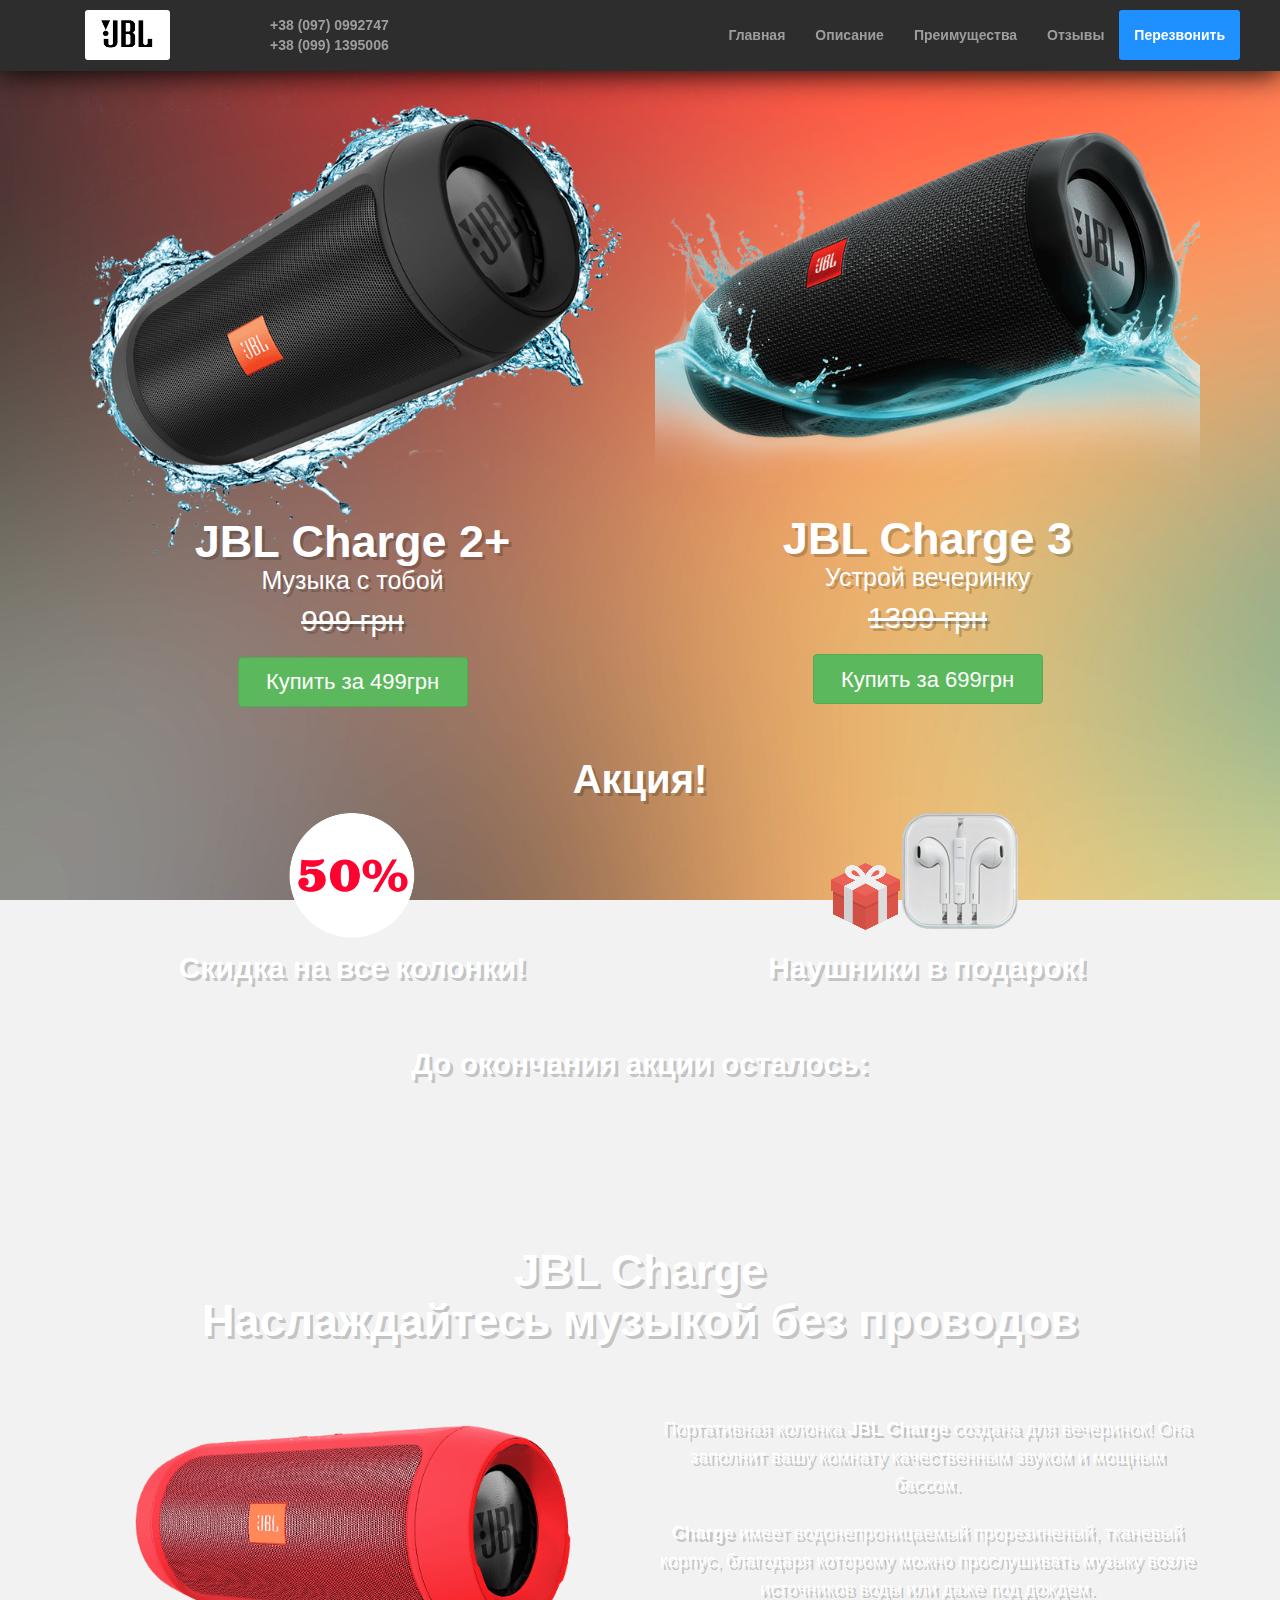
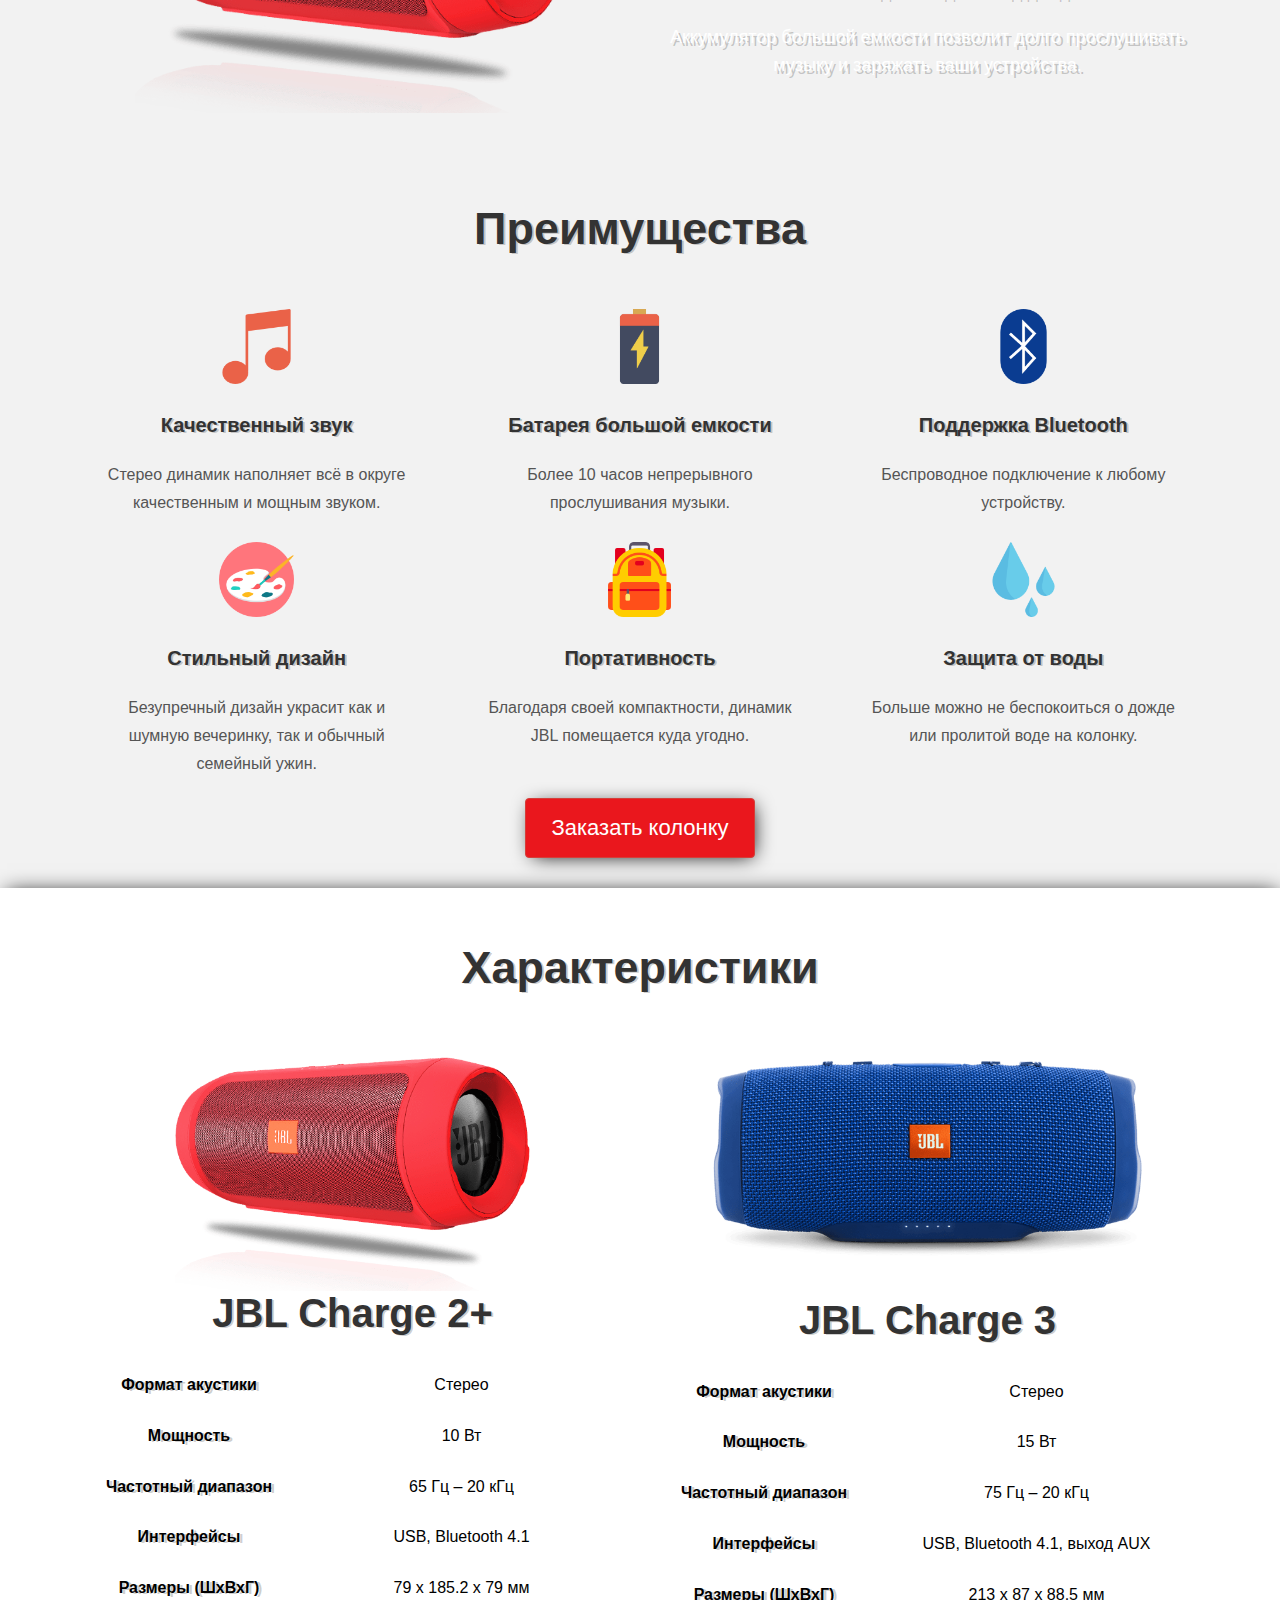
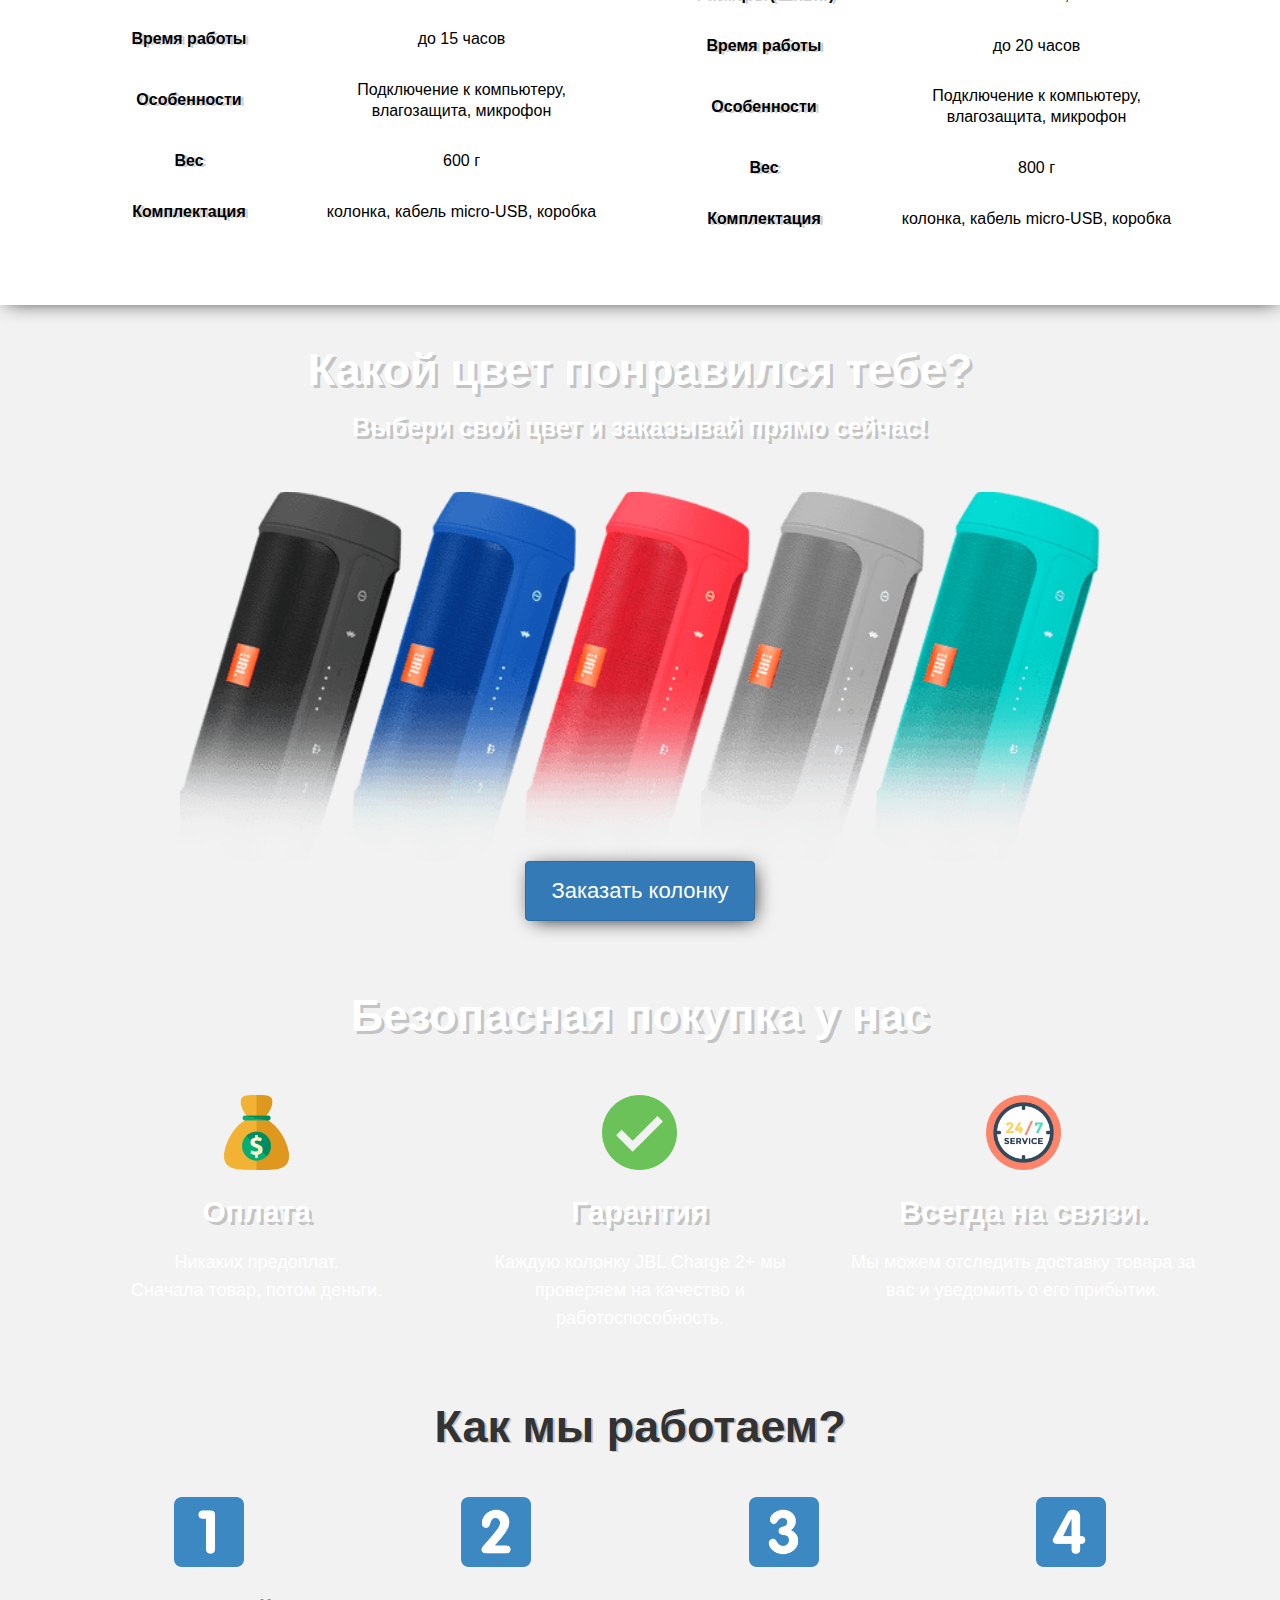
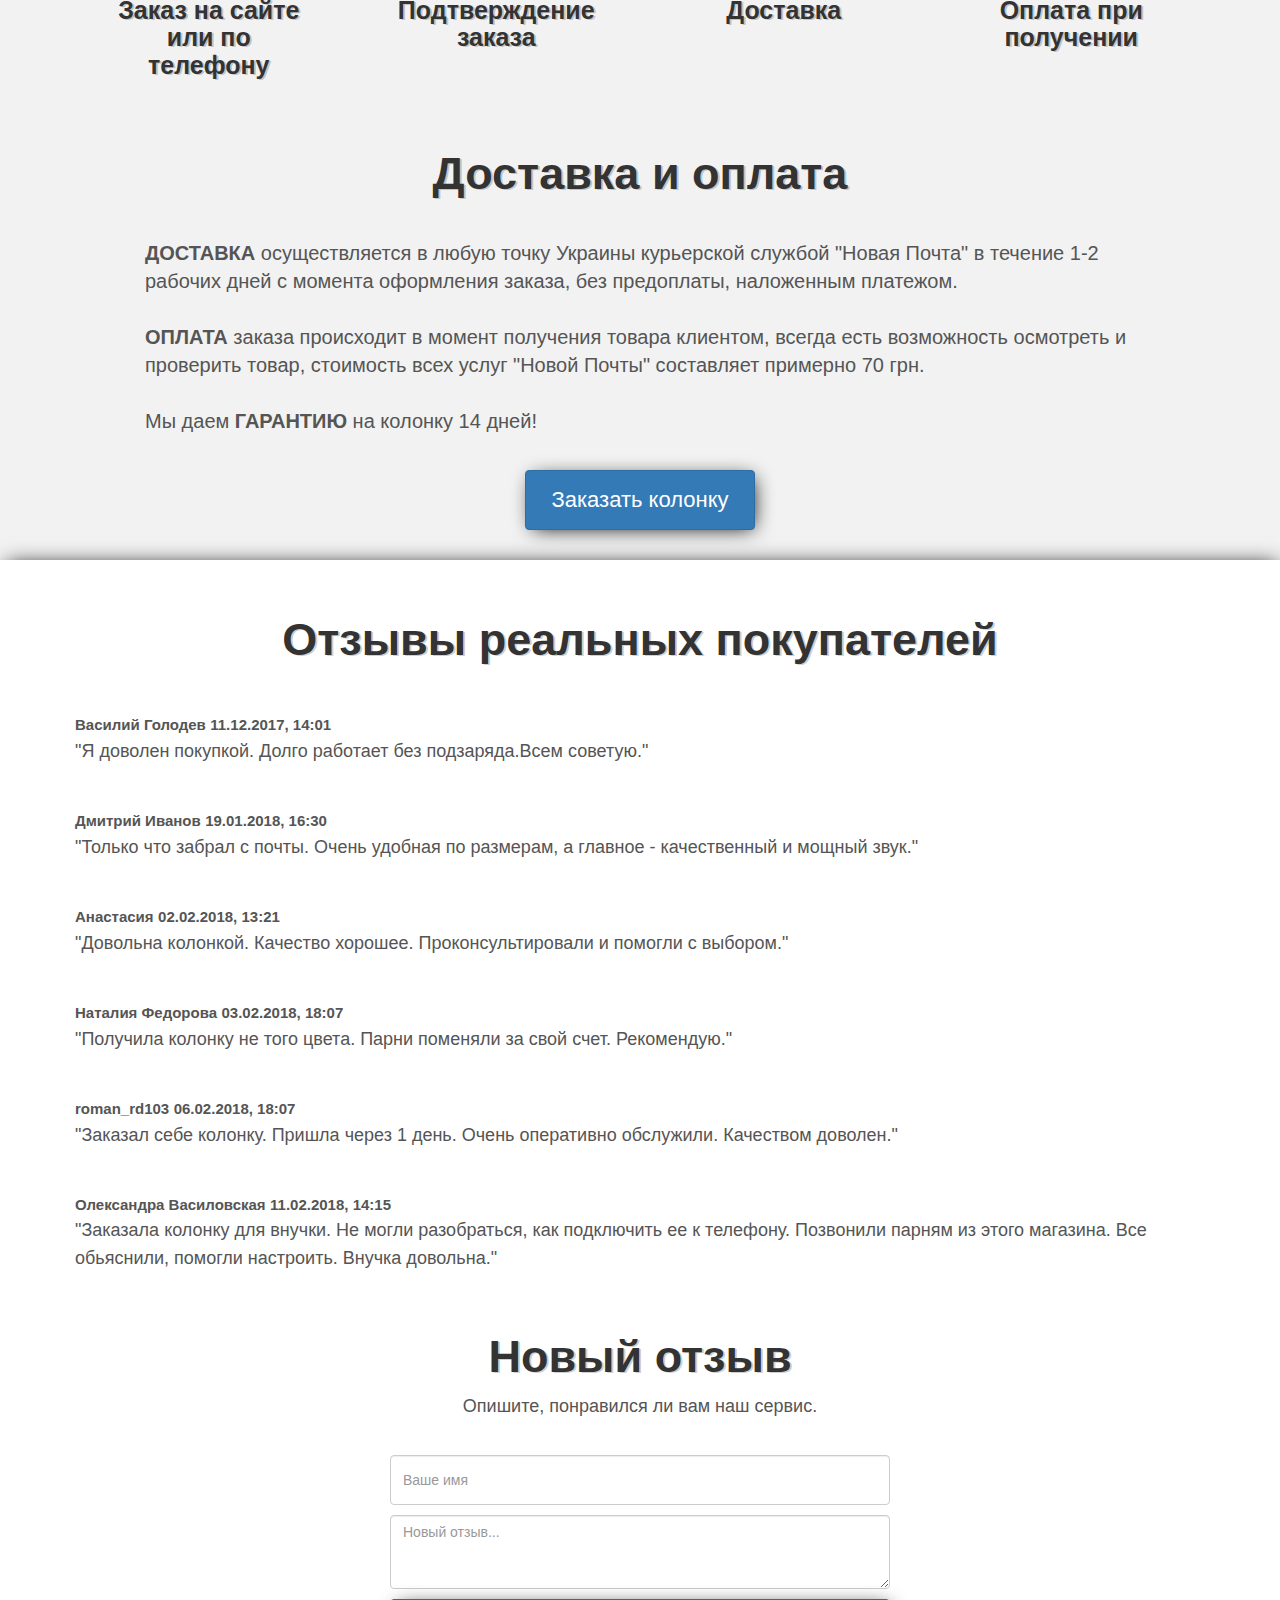
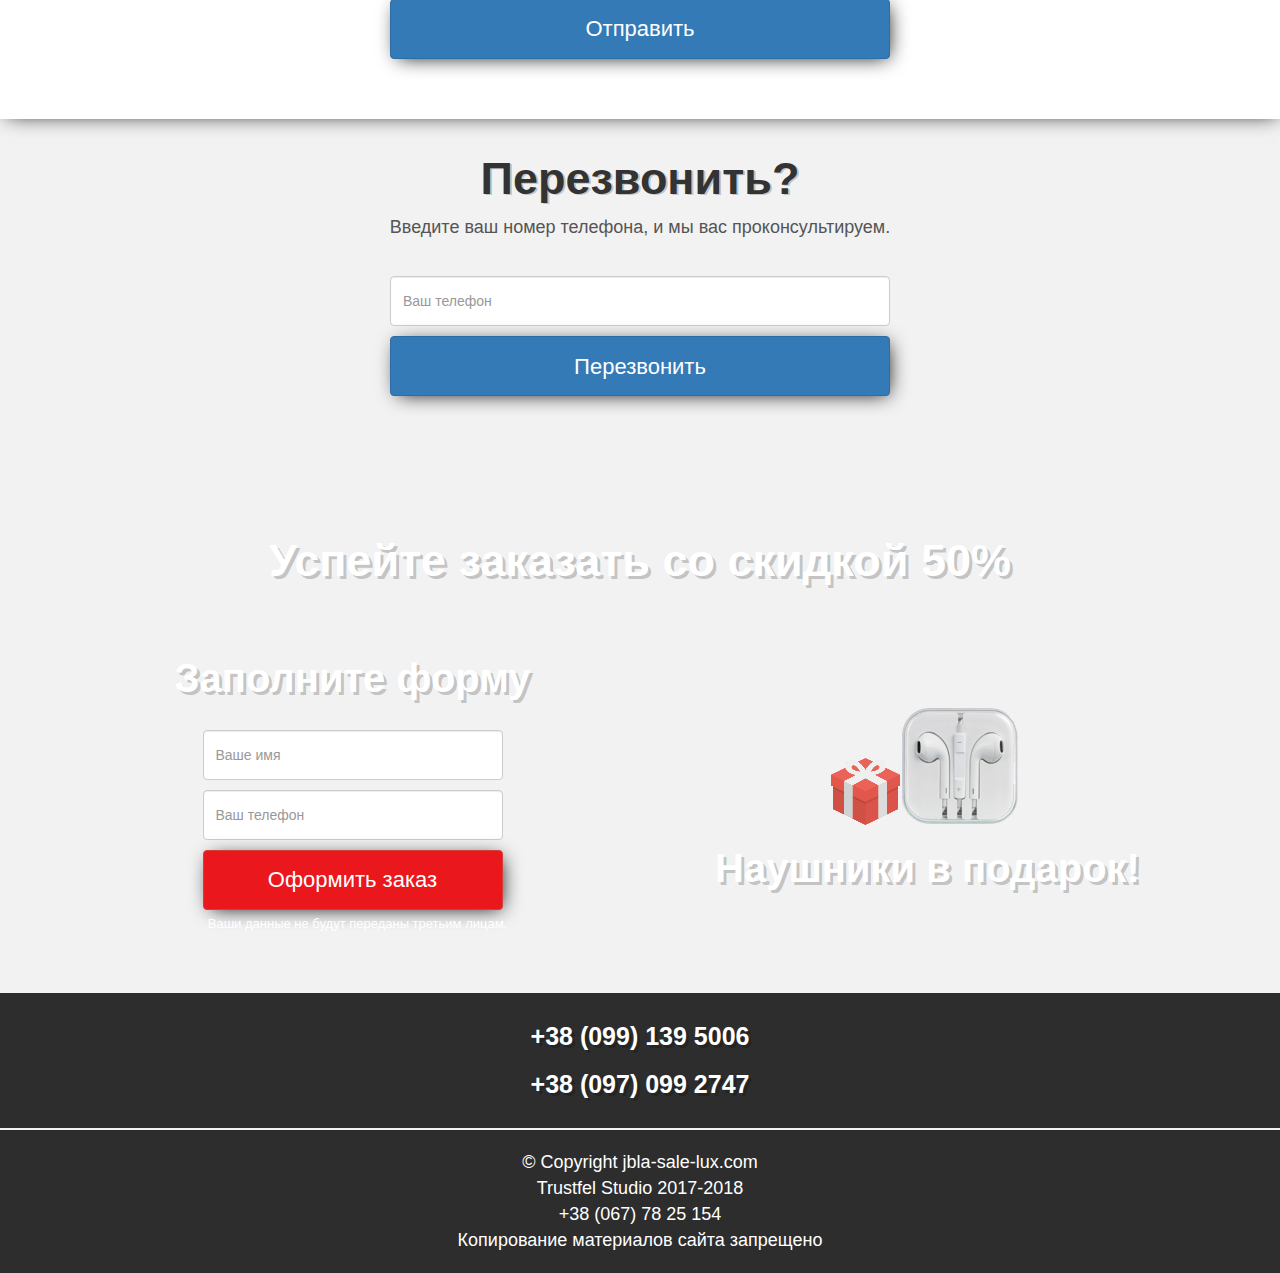
<file: index.html>
<!DOCTYPE html>
<html lang="en">
<head>
    <title>Колонка JBL</title>
    <meta charset="UTF-8">
    <meta name="viewport" content="width=device-width, initial-scale=1.0">
    <link rel='stylesheet' href='css/bootstrap.min.css'>
    <link rel="stylesheet" href="css/main.min.css">
    <link rel="shortcut icon" href="favicon.ico"/>
</head>
<body>
<div class="navbar navbar-inverse navbar-fixed-top"
     style="padding: 10px; box-shadow: 0 1px 30px 1px black; -webkit-box-shadow: black;">
    <div class="container" style="padding: 0;">
        <div class="navbar-header">
            <div class="logo-wrapper"><img class="logo" src="images/JBL.png"
                                           style="height: 50px; width: 85px; border-radius: 3px"/></div>
            <button class="navbar-toggle collapsed" data-toggle="collapse" data-target=".navHeaderCollapse"
                    style="margin-right: 30px"><span class="icon-bar"></span> <span class="icon-bar"></span> <span
                    class="icon-bar"></span></button>
        </div>
        <div class="navbar-text navbar-collapse navHeaderCollapse collapse " style="padding-left: 100px;"> +38 (097)
            0992747<br>+38 (099) 1395006
        </div>
        <div id="menu" class="navbar-collapse navHeaderCollapse collapse">
            <ul class="nav navbar-nav navbar-right">
                <li><a href="#headerwrap">Главная</a></li>
                <li><a href="#desc">Описание</a></li>
                <li><a href="#advantages">Преимущества</a></li>
                <li><a href="#reviews">Отзывы</a></li>
                <li class="active"><a href="#recall">Перезвонить</a></li>
            </ul>
        </div>
    </div>
</div>
<div id="headerwrap">
    <div class="container" style="margin-top: -30px">
        <div class="col-md-6"><img src="images/headerwrap.png" style="width: 100%">
            <h1 id="charge2h1" class="whiteHeader" style="">
                <strong>JBL Charge 2+</strong></h1>
            <h4 class="whiteHeader">Музыка с тобой</h4>
            <h3 class="whiteHeader" style="text-decoration: line-through; margin-top: -10px">999 грн</h3>
            <div class="centered">
                <form action="#buy"><input type="submit" value="Купить за 499грн" style="width: 230px; height: 50px"
                                           class="btn btn-success" onclick="slide()"/></form>
            </div>
        </div>
        <div class="col-md-6"><img src="images/charge3water.png" style="width: 100%; margin-top: 35px">
            <h1 class="whiteHeader" style="margin-bottom: -20px"><strong>JBL Charge 3</strong></h1> <h4
                    class="whiteHeader">Устрой вечеринку</h4>
            <h3 class="whiteHeader" style="text-decoration: line-through; margin-top: -10px">1399 грн</h3>
            <div class="centered">
                <form action="#buy"><input type="submit" value="Купить за 699грн" style="width: 230px; height: 50px"
                                           class="btn btn-success" onclick="slide()"/></form>
            </div>
        </div>
        <div class="col-md-12">
            <div class="centered"><h2 class="whiteHeader" style="margin-top: 50px; margin-bottom: 10px">
                <strong>Акция!</strong></h2></div>
        </div>
        <div class="centered">
            <div class="col-md-6"><img src="images/disc50.png" style="width: 130px; margin-bottom: -10px">
                <h3 class="whiteHeader"><strong>Скидка на все колонки!</strong></h3></div>
            <div class="col-md-6"><img src="images/headphones_gift.png">
                <h3 class="whiteHeader"><strong>Наушники в подарок!</strong></h3> <br></div>
        </div>
        <div class="col-md-12">
            <div class="centered"><h3 class="whiteHeader"><strong>До окончания акции осталось:</strong></h3>
                <script src="http://megatimer.ru/s/1407f59b0512bd9c31bd619227db5dbb.js"></script>
                <br><br><br><br></div>
        </div>
    </div>
</div>
<div id="desc">
    <div class="container w">
        <div class="centered"><h1 class="whiteHeader" style="margin-bottom:50px;"><strong>JBL Charge<br> Наслаждайтесь
            музыкой без проводов</strong></h1>
            <div class="col-md-6"><img align="middle" src="images/img1.png" style="width: 80%; margin-top:30px;"></div>
            <div class="col-md-6"><p class="whiteHeader"> Портативная колонка <strong>JBL Charge</strong> создана для
                вечеринок! Она заполнит вашу комнату качественным звуком и мощным бассом. </p>
                <p class="whiteHeader"><strong>Charge</strong> имеет водонепроницаемый прорезиненый, тканевый корпус,
                    благодаря которому можно прослушивать музыку возле источников воды или даже под дождем. </p>
                <p class="whiteHeader"> Аккумулятор большой емкости позволит долго прослушивать музыку и заряжать ваши
                    устройства. </p></div>
        </div>
    </div>
</div>
<div class="container w">
    <div class="centered" id="advantages"><br><br>
        <h1 style="margin-bottom: 50px;"><strong>Преимущества</strong></h1>
        <div class="col-lg-4"><img class="advantages" src="images/music-player.png"> <h5><strong>Качественный
            звук</strong></h5>
            <p>Стерео динамик наполняет всё в округе качественным и мощным звуком.</p></div>
        <div class="col-lg-4"><img class="advantages" src="images/battery.png"> <h5><strong>Батарея большой
            емкости</strong></h5>
            <p>Более 10 часов непрерывного прослушивания музыки.</p></div>
        <div class="col-lg-4"><img class="advantages" src="images/bluetooth.png"> <h5><strong>Поддержка
            Bluetooth</strong></h5>
            <p>Беспроводное подключение к любому устройству.</p></div>
        <div class="col-lg-4"><img class="advantages" src="images/painting-palette.png"> <h5><strong>Стильный
            дизайн</strong></h5>
            <p>Безупречный дизайн украсит как и шумную вечеринку, так и обычный семейный ужин.</p></div>
        <div class="col-lg-4"><img class="advantages" src="images/backpack.png"> <h5><strong>Портативность</strong></h5>
            <p>Благодаря своей компактности, динамик JBL помещается куда угодно.</p></div>
        <div class="col-lg-4"><img class="advantages" src="images/drop.png"> <h5><strong>Защита от воды</strong></h5>
            <p>Больше можно не беспокоиться о дожде или пролитой воде на колонку.</p></div>
        <div class="col-md-12">
            <form action="#buy"><input type="submit" value="Заказать колонку"
                                       style="width: 230px; height:60px; margin-bottom: 20px;" class="btn btn-danger"
                                       onclick="slide()"/></form>
        </div>
    </div>
</div>
<div class="whiteStyle">
    <div class="container">
        <div class="centered"><h1><strong>Характеристики</strong></h1>
            <div class="col-md-6"><img class="charge2" align="middle" src="images/img1.png"
                                       style="width: 65%; margin-top: 25px; margin-bottom: -25px;">
                <h2><strong>JBL Charge 2+</strong></h2>
                <table class="chars-table">
                    <tbody>
                    <tr>
                        <td><b>Формат акустики</b></td>
                        <td>Стерео</td>
                    </tr>
                    <tr>
                        <td><b>Мощность</b></td>
                        <td>10 Вт</td>
                    </tr>
                    <tr>
                        <td><b>Частотный диапазон</b></td>
                        <td>65 Гц – 20 кГц</td>
                    </tr>
                    <tr>
                        <td><b>Интерфейсы</b></td>
                        <td>USB, Bluetooth 4.1</td>
                    </tr>
                    <tr>
                        <td><b>Размеры (ШхВхГ)</b></td>
                        <td>79 x 185.2 x 79 мм</td>
                    </tr>
                    <tr>
                        <td><b>Время работы</b></td>
                        <td>до 15 часов</td>
                    </tr>
                    <tr>
                        <td><b>Особенности</b></td>
                        <td>Подключение к компьютеру, влагозащита, микрофон</td>
                    </tr>
                    <tr>
                        <td><b>Вес</b></td>
                        <td>600 г</td>
                    </tr>
                    <tr>
                        <td><b>Комплектация</b></td>
                        <td>колонка, кабель micro-USB, коробка</td>
                    </tr>
                    </tbody>
                </table>
            </div>
            <div class="col-md-6"><img class="charge3" src="images/charge3_blue.png" style="margin: 15px;">
                <h2><strong>JBL Charge 3</strong></h2>
                <table class="chars-table">
                    <tbody>
                    <tr>
                        <td><b>Формат акустики</b></td>
                        <td>Стерео</td>
                    </tr>
                    <tr>
                        <td><b>Мощность</b></td>
                        <td>15 Вт</td>
                    </tr>
                    <tr>
                        <td><b>Частотный диапазон</b></td>
                        <td>75 Гц – 20 кГц</td>
                    </tr>
                    <tr>
                        <td><b>Интерфейсы</b></td>
                        <td>USB, Bluetooth 4.1, выход AUX</td>
                    </tr>
                    <tr>
                        <td><b>Размеры (ШхВхГ)</b></td>
                        <td>213 x 87 x 88,5 мм</td>
                    </tr>
                    <tr>
                        <td><b>Время работы</b></td>
                        <td>до 20 часов</td>
                    </tr>
                    <tr>
                        <td><b>Особенности</b></td>
                        <td>Подключение к компьютеру, влагозащита, микрофон</td>
                    </tr>
                    <tr>
                        <td><b>Вес</b></td>
                        <td>800 г</td>
                    </tr>
                    <tr>
                        <td><b>Комплектация</b></td>
                        <td>колонка, кабель micro-USB, коробка</td>
                    </tr>
                    </tbody>
                </table>
            </div>
        </div>
    </div>
</div>
<div id="colorChoose">
    <div class="container">
        <div class="centered"><h1 class="whiteHeader" style="margin-top: 30px;"><strong>Какой цвет понравился
            тебе?</strong></h1> <h4 class="whiteHeader"><strong>Выбери свой цвет и заказывай прямо сейчас!</strong></h4>
            <img src="images/img3.png" style="width:80%; margin-top: 30px"></div>
        <div class="centered w">
            <form action="#buy"><input type="submit" value="Заказать колонку" style="width: 230px; margin-bottom: 30px;"
                                       class="btn btn-primary" onclick="slide()"/></form>
        </div>
    </div>
</div>
<div id="whyBuy">
    <div class="container">
        <div class="centered"><h1 class="whiteHeader" style="margin-bottom: 50px;"><strong>Безопасная покупка у
            нас</strong></h1>
            <div class="col-lg-4"><img class="advantages" src="images/money-bag.png">
                <h3 class="whiteHeader"><strong>Оплата</strong></h3>
                <p>Никаких предоплат.<br>Сначала товар, потом деньги.</p></div>
            <div class="col-lg-4"><img class="advantages" src="images/checked.png">
                <h3 class="whiteHeader"><strong>Гарантия</strong></h3>
                <p>Каждую колонку JBL Charge 2+ мы проверяем на качество и работоспособность.</p></div>
            <div class="col-lg-4"><img class="advantages" src="images/24-hours.png">
                <h3 class="whiteHeader"><strong>Всегда на связи.</strong></h3>
                <p>Мы можем отследить доставку товара за вас и уведомить о его прибытии.</p></div>
        </div>
    </div>
</div>
<div class="container w">
    <div class="centered"><h1><strong>Как мы работаем?</strong></h1>
        <div class="col-lg-3"><img class="work" src="images/one.png"> <h4><strong>Заказ на сайте или по
            телефону</strong></h4></div>
        <div class="col-lg-3"><img class="work" src="images/two.png"> <h4><strong>Подтверждение заказа</strong></h4>
        </div>
        <div class="col-lg-3"><img class="work" src="images/three.png"> <h4><strong>Доставка</strong></h4></div>
        <div class="col-lg-3"><img class="work" src="images/four.png"> <h4><strong>Оплата при получении</strong></h4>
        </div>
    </div>
</div>
<div id="delivery">
    <div class="container"><h1><strong>Доставка и оплата</strong></h1>
        <p><strong>ДОСТАВКА</strong> осуществляется в любую точку Украины курьерской службой "Новая Почта" в течение 1-2
            рабочих дней с момента оформления заказа, без предоплаты, наложенным платежом.
            <br><br><strong>ОПЛАТА</strong> заказа происходит в момент получения товара клиентом, всегда есть
            возможность осмотреть и проверить товар, стоимость всех услуг "Новой Почты" составляет примерно 70 грн. <br><br>Мы
            даем <strong>ГАРАНТИЮ</strong> на колонку 14 дней!</p></div>
    <div class="parent">
        <form action="#buy"><input type="submit" value="Заказать колонку" style="width: 230px; margin-bottom: 30px"
                                   class="btn btn-primary" onclick="slide()"/></form>
    </div>
</div>
<div id="reviews">
    <div class="whiteStyle">
        <div class="container">
            <div class="main-text"><h1><strong>Отзывы реальных покупателей</strong></h1>
                <div>
                    <div class="container card"><span class="review-author"><strong>Василий Голодев</strong></span>
                        <span class="review-date"><strong>11.12.2017, 14:01</strong></span>
                        <p> "Я доволен покупкой. Долго работает без подзаряда.Всем советую." </p></div>
                    <div class="container card"><span class="review-author"><strong>Дмитрий Иванов</strong></span> <span
                            class="review-date"><strong>19.01.2018, 16:30</strong></span>
                        <p> "Только что забрал с почты. Очень удобная по размерам, а главное - качественный и мощный
                            звук." </p></div>
                    <div class="container card"><span class="review-author"><strong>Анастасия</strong></span> <span
                            class="review-date"><strong>02.02.2018, 13:21</strong></span>
                        <p> "Довольна колонкой. Качество хорошее. Проконсультировали и помогли с выбором." </p></div>
                    <div class="container card"><span class="review-author"><strong>Наталия Федорова</strong></span>
                        <span class="review-date"><strong>03.02.2018, 18:07</strong></span>
                        <p> "Получила колонку не того цвета. Парни поменяли за свой счет. Рекомендую." </p></div>
                    <div class="container card"><span class="review-author"><strong>roman_rd103</strong></span> <span
                            class="review-date"><strong>06.02.2018, 18:07</strong></span>
                        <p> "Заказал себе колонку. Пришла через 1 день. Очень оперативно обслужили. Качеством
                            доволен." </p></div>
                    <div class="container card"><span
                            class="review-author"><strong>Олександра Василовская</strong></span> <span
                            class="review-date"><strong>11.02.2018, 14:15</strong></span>
                        <p> "Заказала колонку для внучки. Не могли разобраться, как подключить ее к телефону. Позвонили
                            парням из этого магазина. Все обьяснили, помогли настроить. Внучка довольна." </p></div>
                </div>
            </div>
            <div class="centered"><h1 style="margin-bottom: 10px"><strong>Новый отзыв</strong></h1>
                <p>Опишите, понравился ли вам наш сервис.</p>
                <div class="parent">
                    <form id="review_form" action="review.php" method="post"><input name="name" type="text"
                                                                                    class="form-control"
                                                                                    placeholder="Ваше имя" required>
                        <textarea name="review" class="form-control" rows="3" placeholder="Новый отзыв..."
                                  required></textarea> <input id="review_button" type="submit" value="Отправить"
                                                              class="btn btn-primary"
                                                              onclick="sms(); gtag_report_conversion()"></form>
                </div>
            </div>
        </div>
    </div>
</div>
<div id="recall">
    <div class="container">
        <div class="centered"><h1 style="margin-bottom: 10px"><strong>Перезвонить?</strong></h1>
            <p>Введите ваш номер телефона, и мы вас проконсультируем.</p>
            <div class="parent" style="margin-bottom: 50px">
                <form id="recall_form" action="recall.php" method="post"><input class="form-control" type="text"
                                                                                name="phone" placeholder="Ваш телефон"
                                                                                required> <input id="recall_button"
                                                                                                 class="btn btn-primary"
                                                                                                 type="submit"
                                                                                                 value="Перезвонить"
                                                                                                 onclick="recallSms()">
                </form>
            </div>
        </div>
    </div>
</div>
<div id="buy">
    <div class="container">
        <div class="col-lg-0"><h1 class="whiteHeader"><strong>Успейте заказать со скидкой 50%</strong></h1></div>
        <div id="form" class="col-md-6">
            <div class="centered"><h2 style="margin-top: 50px;" class="whiteHeader"><strong>Заполните форму</strong>
            </h2>
                <div class="parent">
                    <form id="buy_form" action="send.php" method="post"><input class="form-control" type="text"
                                                                               name="name" placeholder="Ваше имя"
                                                                               required> <input class="form-control"
                                                                                                type="text" name="phone"
                                                                                                placeholder="Ваш телефон"
                                                                                                required> <input
                            id="form_button" onclick="sms()" class="btn btn-danger" type="submit"
                            value="Оформить заказ">
                        <div style="font-size: 13px; margin-left: 10px; margin-top: 5px">Ваши данные не будут переданы
                            третьим лицам.
                        </div>
                    </form>
                </div>
            </div>
        </div>
        <div class="col-md-6">
            <div class="row centered" style="margin-top: 50px;"><img src="images/headphones_gift.png"
                                                                     style="margin-top: 50px">
                <h2 class="whiteHeader"><strong>Наушники в подарок!</strong></h2></div>
        </div>
    </div>
</div>
<div id="contacts">
    <div class="container"><h4 class="whiteHeader"><strong>+38 (099) 139 5006</strong></h4> <h4 class="whiteHeader">
        <strong>+38 (097) 099 2747</strong></h4></div>
</div>
<footer class="footer">
    <div align="center"> © Copyright jbla-sale-lux.com <br> Trustfel Studio 2017-2018 <br>+38 (067) 78 25 154 <br>Копирование
        материалов сайта запрещено
    </div>
</footer>
<script type="text/javascript" src="https://ajax.googleapis.com/ajax/libs/jquery/1.10.1/jquery.min.js"></script>
<script async src="https://www.googletagmanager.com/gtag/js?id=AW-823828680"></script>
<script src='js/bootstrap/scroolreveal.js'></script>
<script src='js/bootstrap/bootstrap.min.js'></script>
<script src='js/bootstrap/magnific-popup.js'></script>
<script src="js/script.min.js"></script>
<script src="http://e-timer.ru/js/etimer.js"></script>
</body>
</html>
</file>
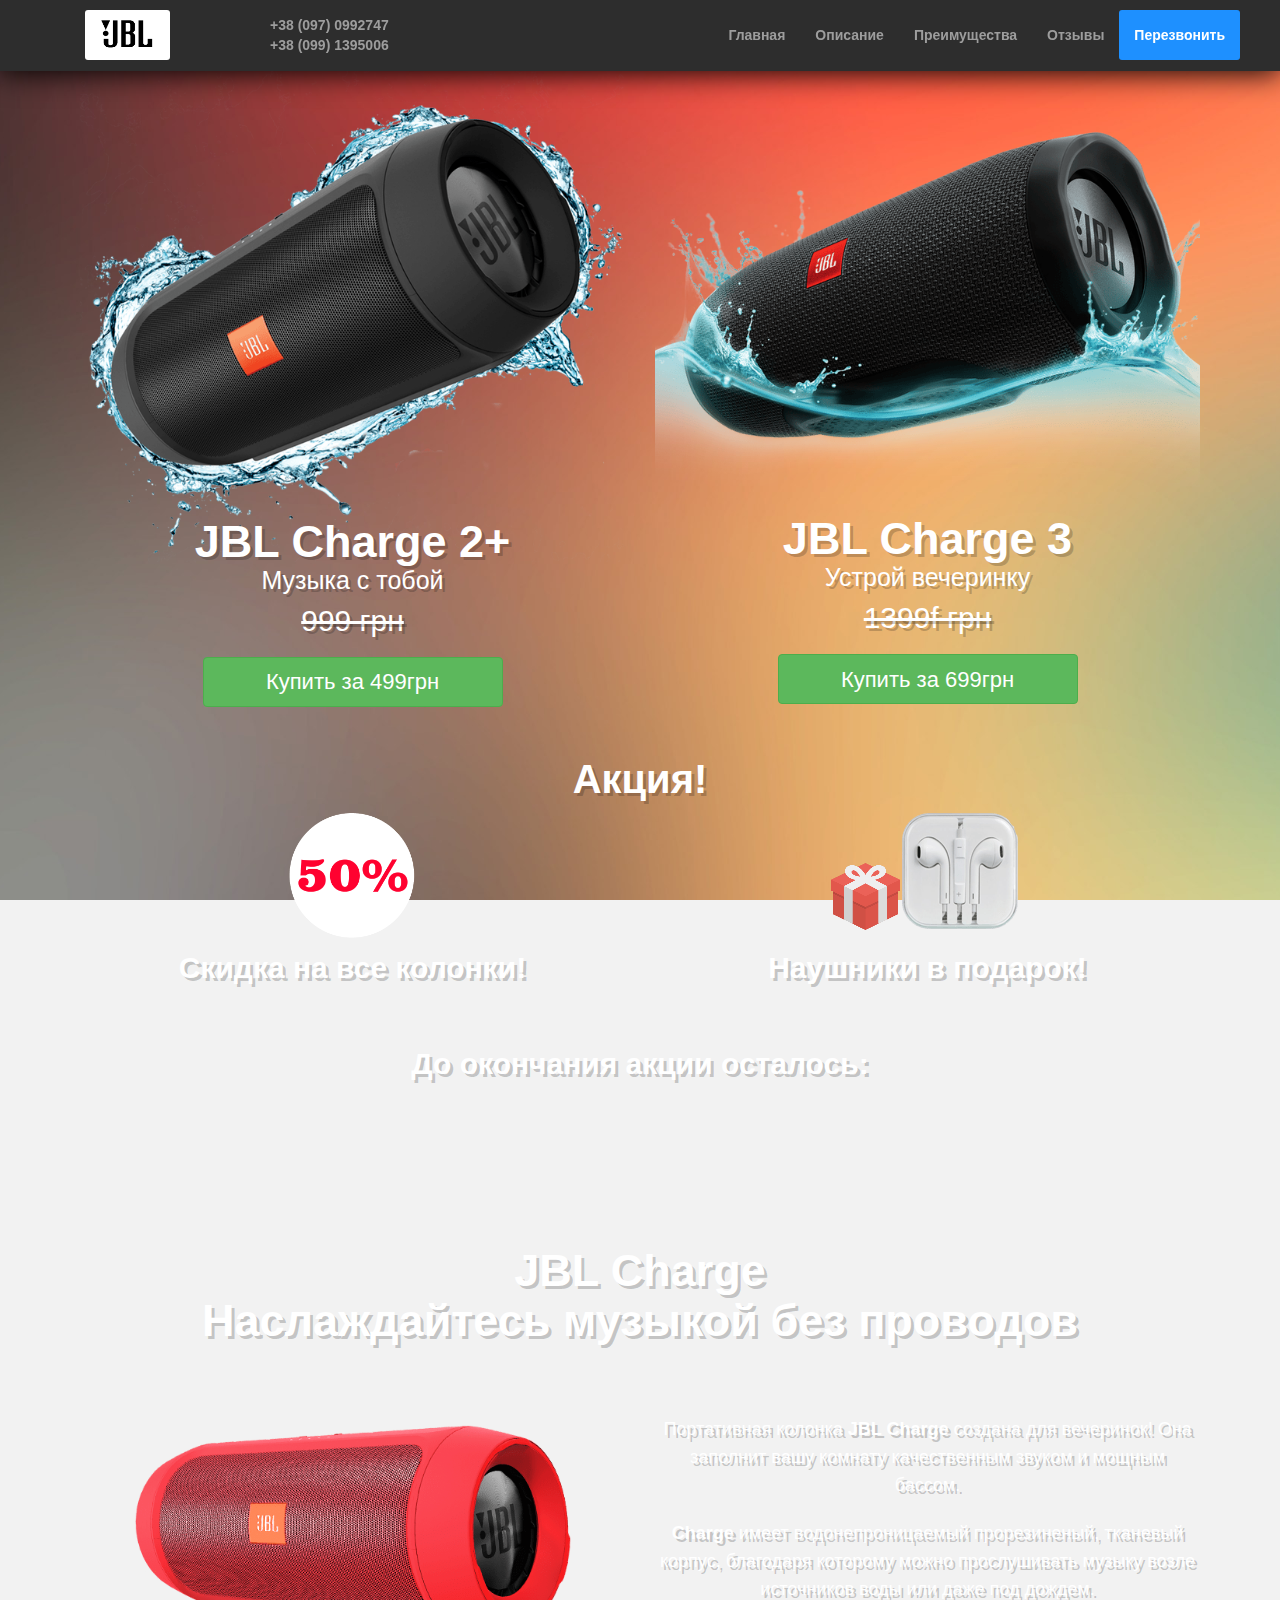
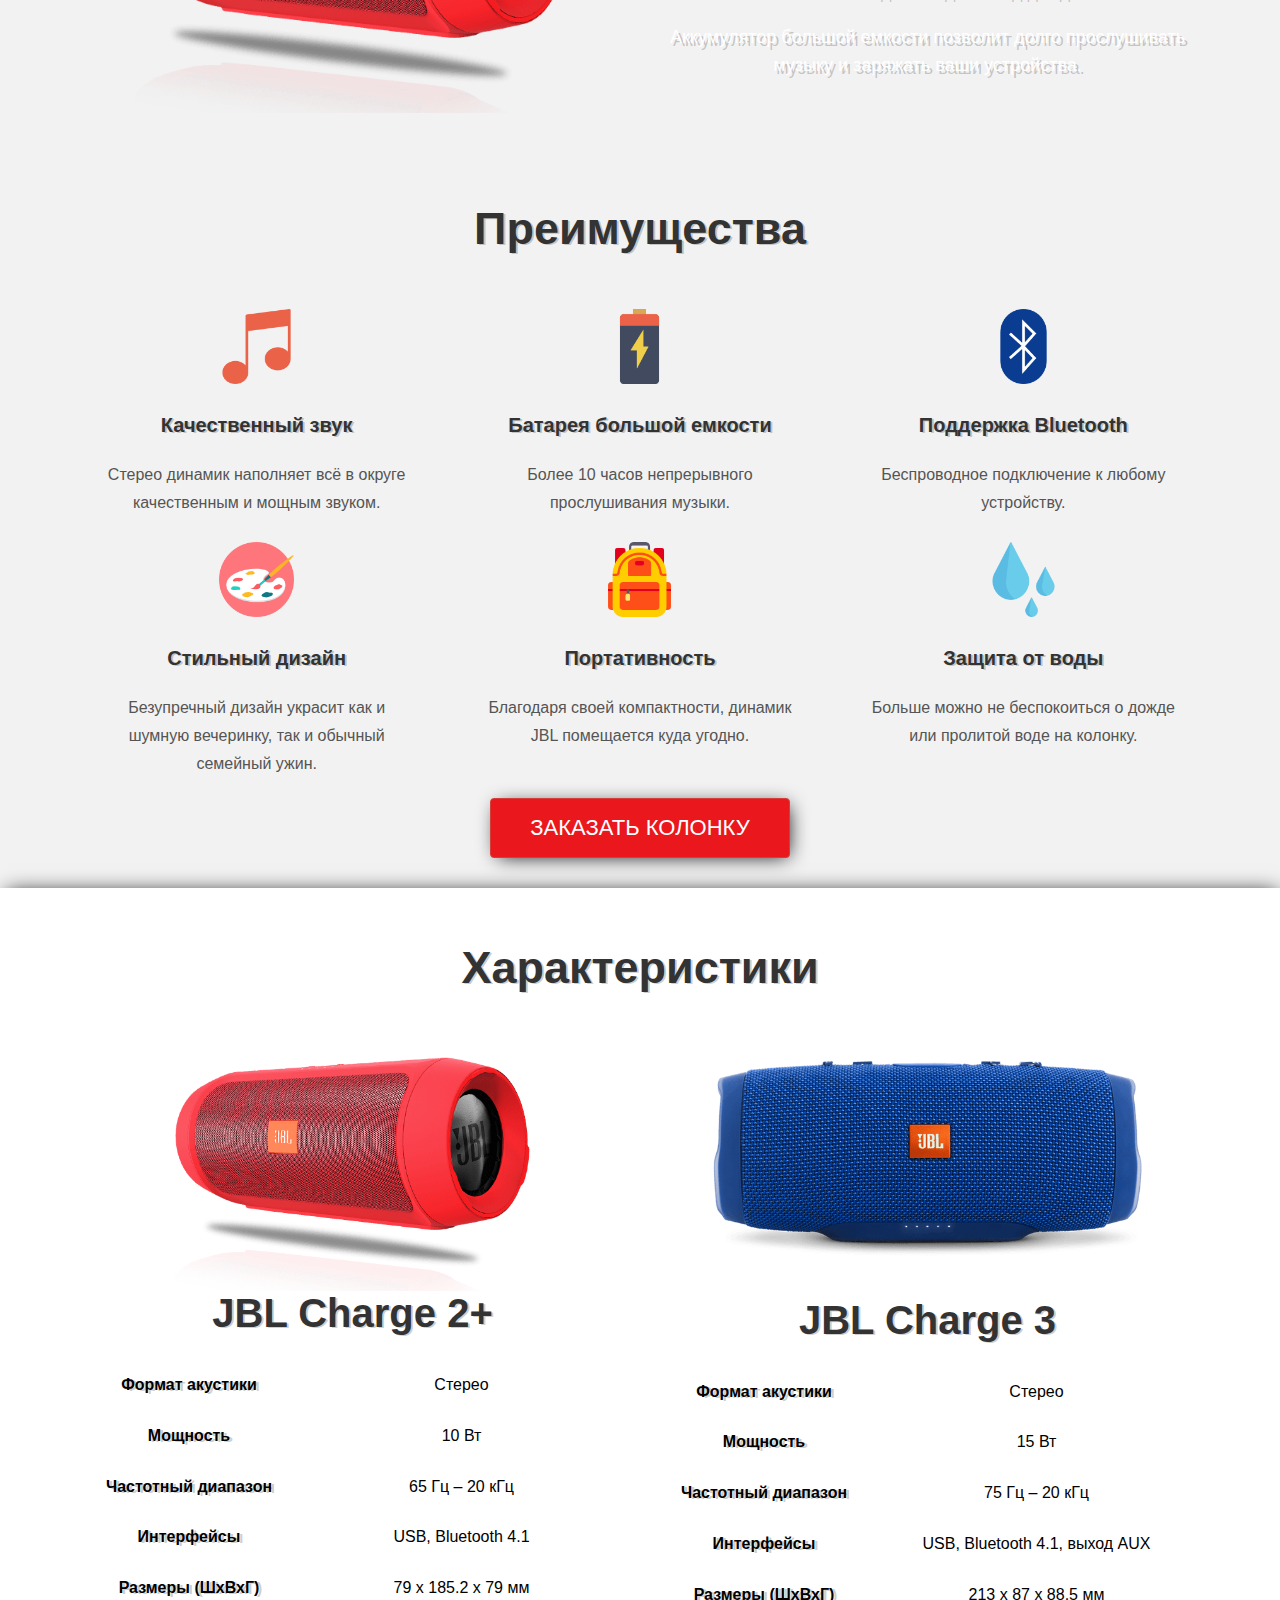
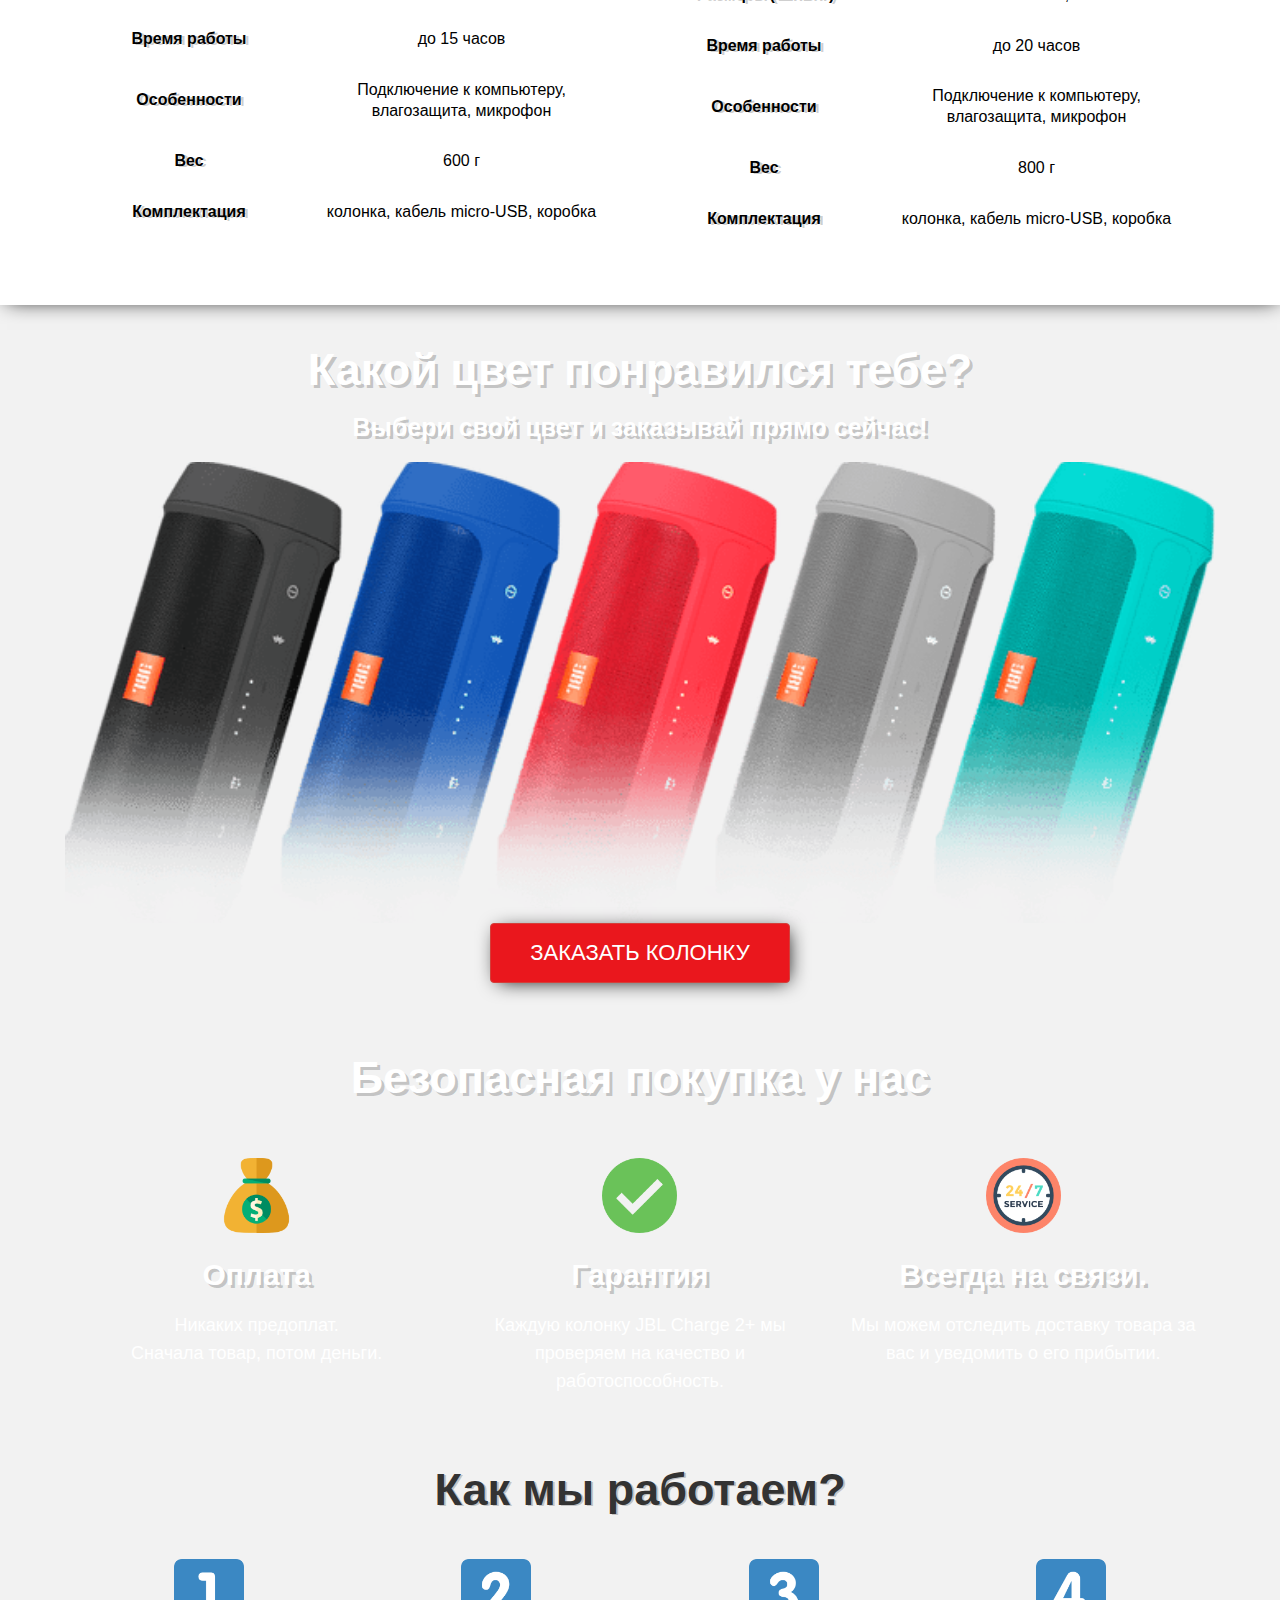
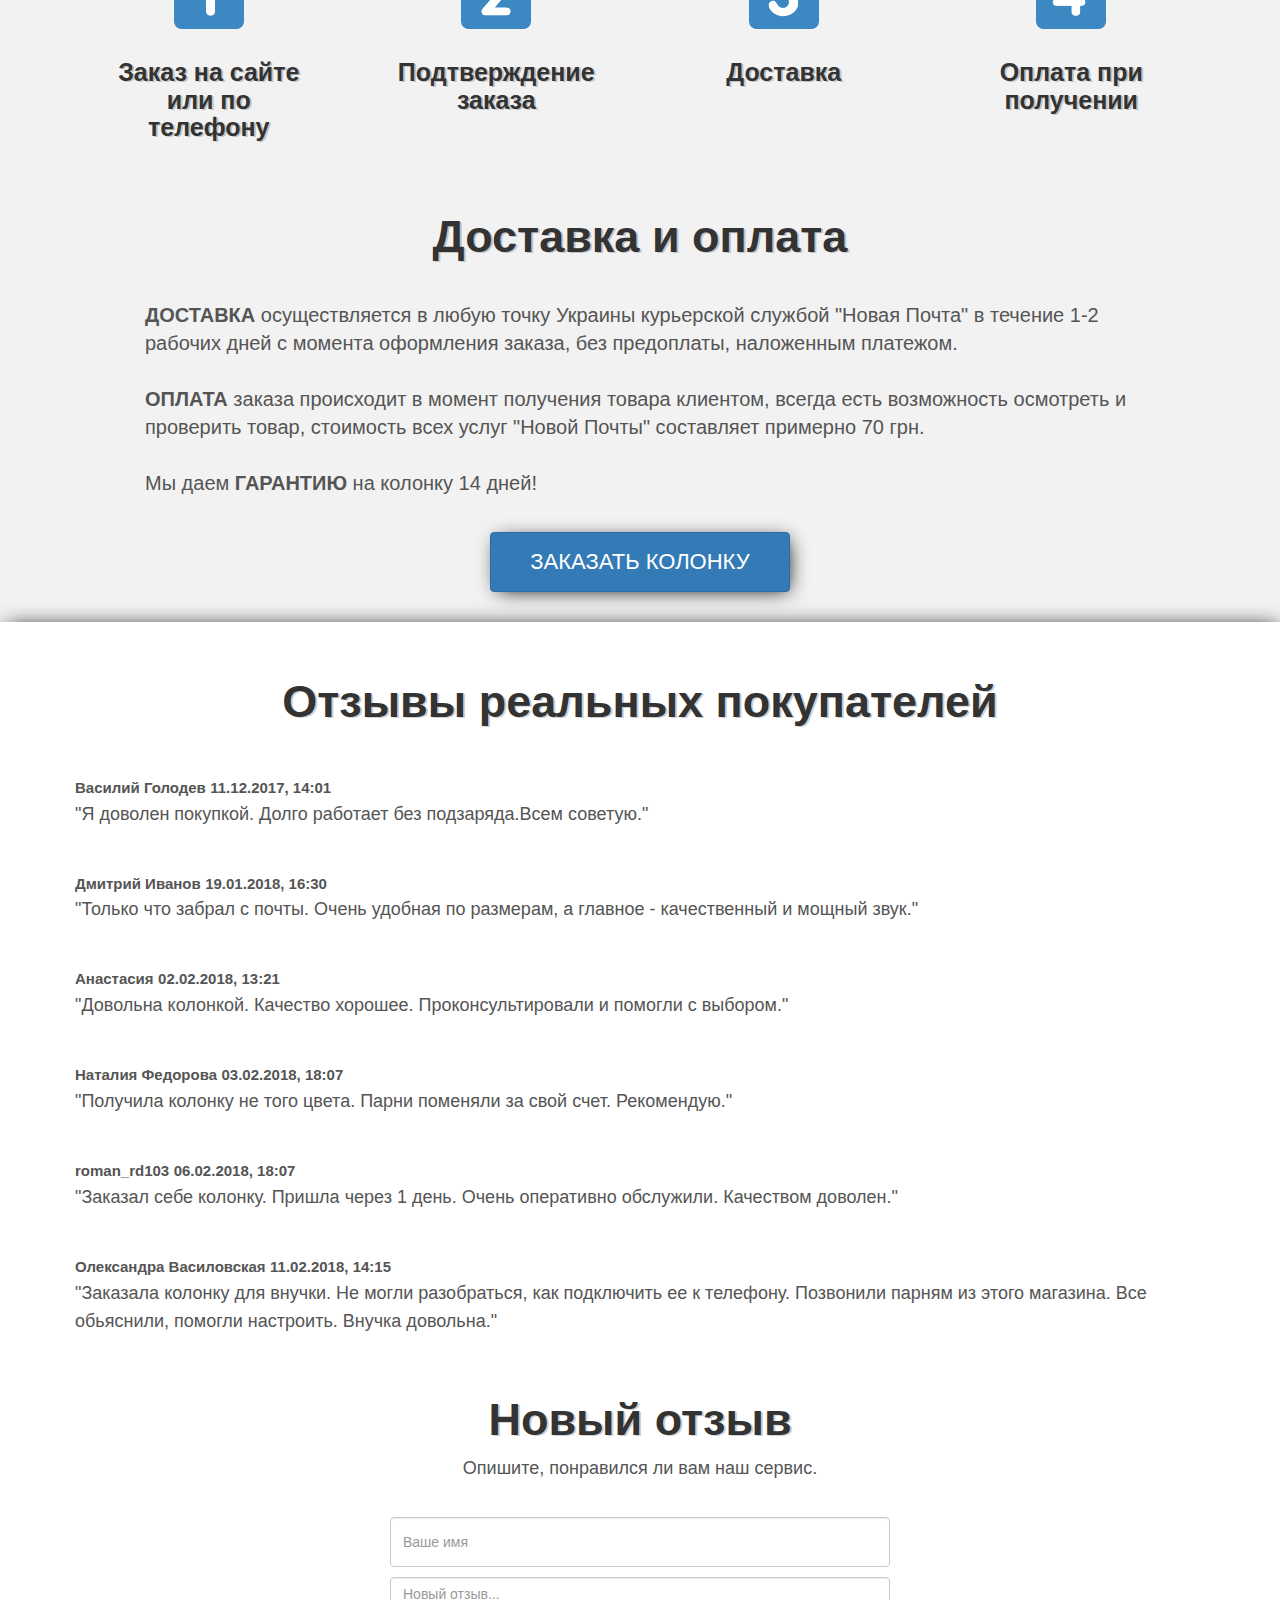
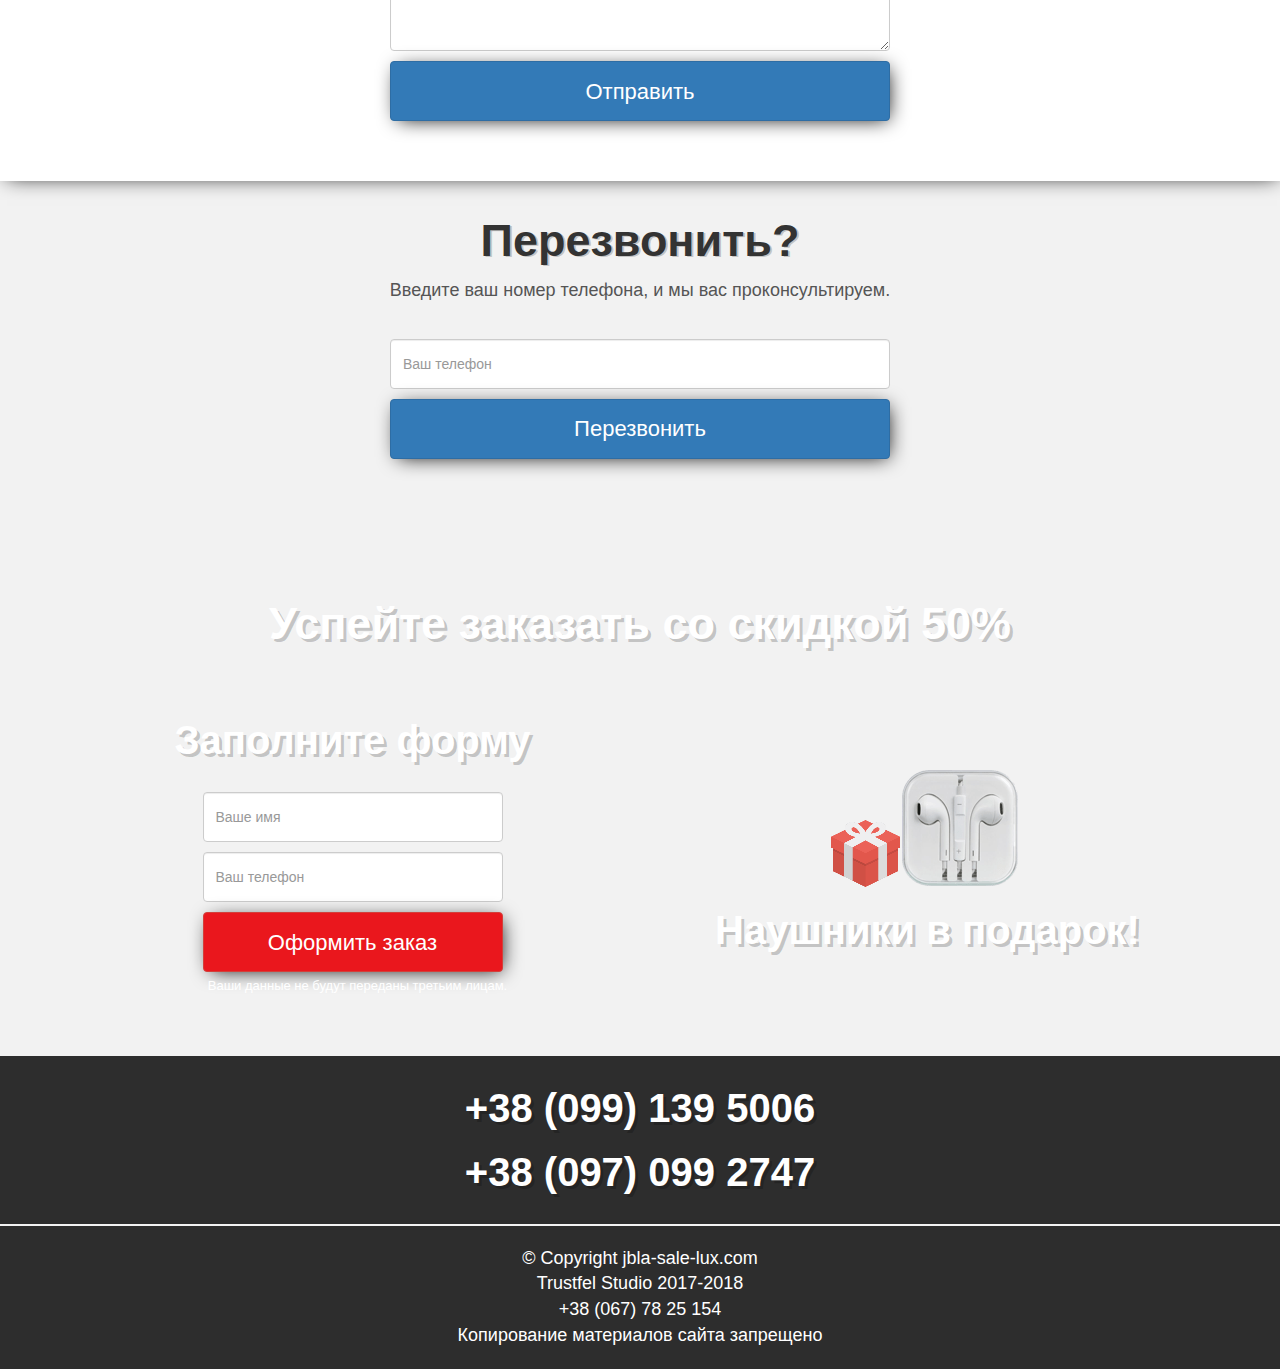
<file: main.html>
<!DOCTYPE html>
<html lang="en">
<head>
    <title>Колонка JBL</title>
    <meta charset="UTF-8">
    <meta name="viewport" content="width=device-width, initial-scale=1.0">
    <link rel='stylesheet' href='css/bootstrap.min.css'>
    <link rel="stylesheet" href="css/main.min.css">
    <link rel="shortcut icon" href="favicon.ico"/>
</head>
<body>
<div class="navbar navbar-inverse navbar-fixed-top" style="padding: 10px; box-shadow: 0 1px 30px 1px black; -webkit-box-shadow: black;">
    <div class="container" style="padding: 0;">
        <div class="navbar-header">
            <div class="logo-wrapper">
                <img class="logo" src="images/JBL.png" style="height: 50px; width: 85px; border-radius: 3px"/>
            </div>
            <button class="navbar-toggle collapsed" data-toggle="collapse" data-target=".navHeaderCollapse"
                    style="margin-right: 30px">
                <span class="icon-bar"></span>
                <span class="icon-bar"></span>
                <span class="icon-bar"></span>
            </button>
        </div>

        <div class="navbar-text navbar-collapse navHeaderCollapse collapse "
             style="padding-left: 100px;">
            +38 (097) 0992747<br>+38 (099) 1395006
        </div>

        <div id="menu" class="navbar-collapse navHeaderCollapse collapse">
            <ul class="nav navbar-nav navbar-right">
                <li><a href="#headerwrap">Главная</a></li>
                <li><a href="#desc">Описание</a></li>
                <li><a href="#advantages">Преимущества</a></li>
                <li><a href="#reviews">Отзывы</a></li>
                <li class="active"><a href="#recall">Перезвонить</a></li>
            </ul>
        </div>
    </div>
</div>


<div id="headerwrap">
    <div class="container" style="margin-top: -30px">

        <div class="col-md-6">
            <img src="images/headerwrap.png" style="width: 100%">
            <h1 class="whiteHeader" style="margin-top: -45px; margin-bottom: -20px"><strong>JBL Charge 2+</strong></h1>
            <h4 class="whiteHeader">Музыка с тобой</h4>
            <h3 class="whiteHeader" style="text-decoration: line-through; margin-top: -10px">999 грн</h3>
            <div class="centered">
                <form action="#buy">
                    <input type="submit" value="Купить за 499грн" style="width: 300px; height: 50px"
                           class="btn btn-success"
                           onclick="slide()"/>
                </form>
            </div>
        </div>
        <div class="col-md-6">
            <img src="images/charge3water.png" style="width: 100%; margin-top: 35px">
            <h1 class="whiteHeader" style="margin-bottom: -20px"><strong>JBL Charge 3</strong></h1>
            <h4 class="whiteHeader">Устрой вечеринку</h4>
            <h3 class="whiteHeader" style="text-decoration: line-through; margin-top: -10px">1399f грн</h3>
            <div class="centered">
                <form action="#buy">
                    <input type="submit" value="Купить за 699грн" style="width: 300px; height: 50px"
                           class="btn btn-success"
                           onclick="slide()"/>
                </form>
            </div>
        </div>
        <div class="col-md-12">
            <div class="centered">
                <h2 class="whiteHeader" style="margin-top: 50px; margin-bottom: 10px"><strong>Акция!</strong></h2>

            </div>
        </div>
        <div class="centered">
            <div class="col-md-6">
                <img src="images/disc50.png" style="width: 130px; margin-bottom: -10px">
                <h3 class="whiteHeader"><strong>Скидка на все колонки!</strong></h3>
            </div>
            <div class="col-md-6">
                <img src="images/headphones_gift.png">
                <h3 class="whiteHeader"><strong>Наушники в подарок!</strong></h3>
                <br>
            </div>
        </div>
        <div class="col-md-12">
            <div class="centered">
                <h3 class="whiteHeader"><strong>До окончания акции осталось:</strong></h3>
                <script src="http://megatimer.ru/s/1407f59b0512bd9c31bd619227db5dbb.js"></script>
                <br><br><br><br>
            </div>
        </div>

    </div>

</div>


<div id="desc">
    <div class="container w">
        <div class="centered">
            <h1 class="whiteHeader" style="margin-bottom:50px;"><strong>JBL Charge<br> Наслаждайтесь музыкой без
                проводов</strong></h1>
            <div class="col-md-6">
                <img align="middle" src="images/img1.png" style="width: 80%; margin-top:30px;">
            </div>
            <div class="col-md-6">
                <p class="whiteHeader">
                    Портативная колонка <strong>JBL Charge</strong> создана для вечеринок! Она заполнит вашу комнату
                    качественным звуком и мощным бассом.
                </p>
                <p class="whiteHeader"><strong>Charge</strong> имеет водонепроницаемый прорезиненый,
                    тканевый корпус, благодаря которому можно прослушивать музыку возле источников воды или даже под
                    дождем.
                </p>
                <p class="whiteHeader"> Аккумулятор большой емкости позволит долго прослушивать музыку и заряжать ваши
                    устройства.
                </p>
            </div>
        </div>
    </div>

</div>

<div class="container w">
    <div class="centered" id="advantages">
        <br><br>
        <h1 style="margin-bottom: 50px;"><strong>Преимущества</strong></h1>
        <div class="col-lg-4">
            <img class="advantages" src="images/music-player.png">
            <h5><strong>Качественный звук</strong></h5>
            <p>Стерео динамик наполняет всё в округе качественным и мощным звуком.</p>
        </div>
        <div class="col-lg-4">
            <img class="advantages" src="images/battery.png">
            <h5><strong>Батарея большой емкости</strong></h5>
            <p>Более 10 часов непрерывного прослушивания музыки.</p>
        </div>
        <div class="col-lg-4">
            <img class="advantages" src="images/bluetooth.png">
            <h5><strong>Поддержка Bluetooth</strong></h5>
            <p>Беспроводное подключение к любому устройству.</p>
        </div>


        <div class="col-lg-4">
            <img class="advantages" src="images/painting-palette.png">
            <h5><strong>Стильный дизайн</strong></h5>
            <p>Безупречный дизайн украсит как и шумную вечеринку, так и обычный семейный ужин.</p>
        </div>
        <div class="col-lg-4">
            <img class="advantages" src="images/backpack.png">
            <h5><strong>Портативность</strong></h5>
            <p>Благодаря своей компактности, динамик JBL помещается куда угодно.</p>
        </div>
        <div class="col-lg-4">
            <img class="advantages" src="images/drop.png">
            <h5><strong>Защита от воды</strong></h5>
            <p>Больше можно не беспокоиться о дожде или пролитой воде на колонку.</p>
        </div>


        <div class="col-md-12">
            <form action="#buy">
                <input type="submit" value="ЗАКАЗАТЬ КОЛОНКУ" style="width: 300px; margin-bottom: 20px;"
                       class="btn btn-danger"
                       onclick="slide()"/>
            </form>
        </div>
    </div>

</div>

<div class="whiteStyle">
    <div class="container">
        <div class="centered">
            <h1><strong>Характеристики</strong></h1>

            <div class="col-md-6">
                <img class="charge2" align="middle" src="images/img1.png"
                     style="width: 65%; margin-top: 25px; margin-bottom: -25px;">
                <h2><strong>JBL Charge 2+</strong></h2>
                <table class="chars-table">
                    <tbody>
                    <tr>
                        <td><b>Формат акустики</b></td>
                        <td>Стерео</td>
                    </tr>
                    <tr>
                        <td><b>Мощность</b></td>
                        <td>10 Вт</td>
                    </tr>
                    <tr>
                        <td><b>Частотный диапазон</b></td>
                        <td>65 Гц – 20 кГц</td>
                    </tr>
                    <tr>
                        <td><b>Интерфейсы</b></td>
                        <td>USB, Bluetooth 4.1</td>
                    </tr>
                    <tr>
                        <td><b>Размеры (ШхВхГ)</b></td>
                        <td>79 x 185.2 x 79 мм</td>
                    </tr>
                    <tr>
                        <td><b>Время работы</b></td>
                        <td>до 15 часов</td>
                    </tr>
                    <tr>
                        <td><b>Особенности</b></td>
                        <td>Подключение к компьютеру, влагозащита, микрофон</td>
                    </tr>
                    <tr>
                        <td><b>Вес</b></td>
                        <td>600 г</td>
                    </tr>
                    <tr>
                        <td><b>Комплектация</b></td>
                        <td>колонка, кабель micro-USB, коробка</td>
                    </tr>
                    </tbody>
                </table>

            </div>
            <div class="col-md-6">
                <img class="charge3" src="images/charge3_blue.png" style="margin: 15px;">
                <h2><strong>JBL Charge 3</strong></h2>
                <table class="chars-table">
                    <tbody>
                    <tr>
                        <td><b>Формат акустики</b></td>
                        <td>Стерео</td>
                    </tr>
                    <tr>
                        <td><b>Мощность</b></td>
                        <td>15 Вт</td>
                    </tr>
                    <tr>
                        <td><b>Частотный диапазон</b></td>
                        <td>75 Гц – 20 кГц</td>
                    </tr>
                    <tr>
                        <td><b>Интерфейсы</b></td>
                        <td>USB, Bluetooth 4.1, выход AUX</td>
                    </tr>
                    <tr>
                        <td><b>Размеры (ШхВхГ)</b></td>
                        <td>213 x 87 x 88,5 мм</td>
                    </tr>
                    <tr>
                        <td><b>Время работы</b></td>
                        <td>до 20 часов</td>
                    </tr>
                    <tr>
                        <td><b>Особенности</b></td>
                        <td>Подключение к компьютеру, влагозащита, микрофон</td>
                    </tr>
                    <tr>
                        <td><b>Вес</b></td>
                        <td>800 г</td>
                    </tr>
                    <tr>
                        <td><b>Комплектация</b></td>
                        <td>колонка, кабель micro-USB, коробка</td>
                    </tr>
                    </tbody>
                </table>

            </div>
        </div>
    </div>
</div>

<div id="colorChoose">
    <div class="container">
        <div class="centered">
            <h1 class="whiteHeader" style="margin-top: 30px;"><strong>Какой цвет понравился тебе?</strong></h1>
            <h4 class="whiteHeader"><strong>Выбери свой цвет и заказывай прямо сейчас!</strong></h4>
        </div>
        <img src="images/img3.png" style="width:100%;">
        <div class="centered w">
            <form action="#buy">
                <input type="submit" value="ЗАКАЗАТЬ КОЛОНКУ" style="width: 300px; margin-bottom: 30px;"
                       class="btn btn-danger" onclick="slide()"/>
            </form>
        </div>
    </div>
</div>

<div id="whyBuy">
    <div class="container">
        <div class="centered">
            <h1 class="whiteHeader" style="margin-bottom: 50px;"><strong>Безопасная покупка у нас</strong></h1>
            <div class="col-lg-4">
                <img class="advantages" src="images/money-bag.png">
                <h3 class="whiteHeader"><strong>Оплата</strong></h3>
                <p>Никаких предоплат.<br>Сначала товар, потом деньги.</p>
            </div>
            <div class="col-lg-4">
                <img class="advantages" src="images/checked.png">
                <h3 class="whiteHeader"><strong>Гарантия</strong></h3>
                <p>Каждую колонку JBL Charge 2+ мы проверяем на качество и работоспособность.</p>
            </div>
            <div class="col-lg-4">
                <img class="advantages" src="images/24-hours.png">
                <h3 class="whiteHeader"><strong>Всегда на связи.</strong></h3>
                <p>Мы можем отследить доставку товара за вас и уведомить о его прибытии.</p>
            </div>
        </div>
    </div>
</div>

<div class="container w">
    <div class="centered">
        <h1><strong>Как мы работаем?</strong></h1>
        <div class="col-lg-3">
            <img class="work" src="images/one.png">
            <h4><strong>Заказ на сайте или по телефону</strong></h4>
        </div>
        <div class="col-lg-3">
            <img class="work" src="images/two.png">
            <h4><strong>Подтверждение заказа</strong></h4>
        </div>
        <div class="col-lg-3">
            <img class="work" src="images/three.png">
            <h4><strong>Доставка</strong></h4>
        </div>
        <div class="col-lg-3">
            <img class="work" src="images/four.png">
            <h4><strong>Оплата при получении</strong></h4>
        </div>
    </div>
</div>

<div id="delivery">
    <div class="container">
        <h1><strong>Доставка и оплата</strong></h1>
        <p><strong>ДОСТАВКА</strong> осуществляется в любую точку Украины курьерской службой "Новая Почта" в течение 1-2
            рабочих дней с момента оформления заказа, без предоплаты, наложенным платежом.

            <br><br><strong>ОПЛАТА</strong> заказа происходит в момент получения товара клиентом, всегда есть
            возможность осмотреть и проверить товар, стоимость всех услуг "Новой Почты" составляет примерно 70 грн.
            <br><br>Мы даем <strong>ГАРАНТИЮ</strong> на колонку 14 дней!</p>
    </div>
    <div class="parent">
        <form action="#buy">
            <input type="submit" value="ЗАКАЗАТЬ КОЛОНКУ" style="width: 300px; margin-bottom: 30px"
                   class="btn btn-primary" onclick="slide()"/>
        </form>
    </div>
</div>

<div id="reviews">
    <div class="whiteStyle">
        <div class="container">
            <div class="main-text">
                <h1><strong>Отзывы реальных покупателей</strong></h1>
                <div>
                    <div class="container card">
                        <span class="review-author"><strong>Василий Голодев</strong></span>
                        <span class="review-date"><strong>11.12.2017, 14:01</strong></span>
                        <p>
                            "Я доволен покупкой. Долго работает без подзаряда.Всем советую."
                        </p>
                    </div>
                    <div class="container card">
                        <span class="review-author"><strong>Дмитрий Иванов</strong></span>
                        <span class="review-date"><strong>19.01.2018, 16:30</strong></span>
                        <p>
                            "Только что забрал с почты. Очень удобная по размерам, а главное - качественный и мощный
                            звук."
                        </p>
                    </div>
                    <div class="container card">
                        <span class="review-author"><strong>Анастасия</strong></span>
                        <span class="review-date"><strong>02.02.2018, 13:21</strong></span>
                        <p>
                            "Довольна колонкой. Качество хорошее. Проконсультировали и помогли с выбором."
                        </p>
                    </div>
                    <div class="container card">
                        <span class="review-author"><strong>Наталия Федорова</strong></span>
                        <span class="review-date"><strong>03.02.2018, 18:07</strong></span>
                        <p>
                            "Получила колонку не того цвета. Парни поменяли за свой счет. Рекомендую."
                        </p>
                    </div>
                    <div class="container card">
                        <span class="review-author"><strong>roman_rd103</strong></span>
                        <span class="review-date"><strong>06.02.2018, 18:07</strong></span>
                        <p>
                            "Заказал себе колонку. Пришла через 1 день. Очень оперативно обслужили. Качеством доволен."
                        </p>
                    </div>
                    <div class="container card">
                        <span class="review-author"><strong>Олександра Василовская</strong></span>
                        <span class="review-date"><strong>11.02.2018, 14:15</strong></span>
                        <p>
                            "Заказала колонку для внучки. Не могли разобраться, как подключить ее к телефону. Позвонили
                            парням из этого магазина. Все обьяснили, помогли настроить. Внучка довольна."
                        </p>
                    </div>

                </div>
            </div>

            <div class="centered">
                <h1 style="margin-bottom: 10px"><strong>Новый отзыв</strong></h1>
                <p>Опишите, понравился ли вам наш сервис.</p>
                <div class="parent">
                    <form id="review_form" action="review.php" method="post">

                        <input name="name" type="text" class="form-control" placeholder="Ваше имя" required>
                        <textarea name="review" class="form-control" rows="3" placeholder="Новый отзыв..."
                                  required></textarea>
                        <input id="review_button" type="submit" value="Отправить" class="btn btn-primary"
                               onclick="sms(); gtag_report_conversion()">
                    </form>
                </div>
            </div>
        </div>
    </div>
</div>

<div id="recall">
    <div class="container">
        <div class="centered">
            <h1 style="margin-bottom: 10px"><strong>Перезвонить?</strong></h1>
            <p>Введите ваш номер телефона, и мы вас проконсультируем.</p>
            <div class="parent" style="margin-bottom: 50px">
                <form id="recall_form" action="recall.php" method="post">
                    <input class="form-control" type="text" name="phone" placeholder="Ваш телефон" required>
                    <input id="recall_button" class="btn btn-primary" type="submit"
                           value="Перезвонить" onclick="recallSms()">
                </form>
            </div>

        </div>

    </div>
</div>


<div id="buy">
    <div class="container">
        <div class="col-lg-0">
            <h1 class="whiteHeader"><strong>Успейте заказать со скидкой 50%</strong></h1>
        </div>
        <div id="form" class="col-md-6">
            <div class="centered">
                <h2 style="margin-top: 50px;" class="whiteHeader"><strong>Заполните форму</strong></h2>
                <div class="parent">
                    <form id="buy_form" action="send.php" method="post">
                        <input class="form-control" type="text" name="name" placeholder="Ваше имя" required>
                        <input class="form-control" type="text" name="phone" placeholder="Ваш телефон" required>
                        <input id="form_button" onclick="sms()" class="btn btn-danger" type="submit"
                               value="Оформить заказ">
                        <div style="font-size: 13px; margin-left: 10px; margin-top: 5px">Ваши данные не будут переданы
                            третьим лицам.
                        </div>
                    </form>
                </div>
            </div>
        </div>
        <div class="col-md-6">
            <div class="row centered" style="margin-top: 50px;">
                <img src="images/headphones_gift.png" style="margin-top: 50px">
                <h2 class="whiteHeader"><strong>Наушники в подарок!</strong></h2>
            </div>
        </div>


    </div>
</div>

<div id="contacts">
    <div class="container">
        <h2 class="whiteHeader"><strong>+38 (099) 139 5006</strong></h2>
        <h2 class="whiteHeader"><strong>+38 (097) 099 2747</strong></h2>
    </div>
</div>


<footer class="footer">
    <div align="center">
        © Copyright jbla-sale-lux.com
        <br> Trustfel Studio 2017-2018
        <br>+38 (067) 78 25 154
        <br>Копирование материалов сайта запрещено

    </div>
</footer>
<script type="text/javascript" src="https://ajax.googleapis.com/ajax/libs/jquery/1.10.1/jquery.min.js"></script>
<script async src="https://www.googletagmanager.com/gtag/js?id=AW-823828680"></script>
<script src='js/bootstrap/scroolreveal.js'></script>
<script src='js/bootstrap/bootstrap.min.js'></script>
<script src='js/bootstrap/magnific-popup.js'></script>
<script src="js/script.min.js"></script>
<script src="http://e-timer.ru/js/etimer.js"></script>
</body>
</html>
</file>
<file: css/main.min.css>
@import url(https://fonts.googleapis.com/css?family=Lato|Raleway);

.mfp-bg, .mfp-wrap {
    position: fixed;
    left: 0;
    top: 0
}

.mfp-bg, .mfp-container, .mfp-wrap {
    height: 100%;
    width: 100%
}

.mfp-arrow:after, .mfp-arrow:before, .mfp-container:before, .mfp-figure:after {
    content: ''
}

.chars-table, .parent {
    align-content: center
}

body {
    background-color: #f2f2f2;
    font-family: Helvetica, serif;
    font-size: 16px;
    color: #555;
    -webkit-font-smoothing: antialiased;
    -webkit-overflow-scrolling: touch;
    margin-top: 70px
}

h1, h2, h3, h4, h5, h6 {
    margin: 25px;
    font-family: Arial, serif;
    text-align: center;
    color: #333;
    text-shadow: 2px 1px rgba(0, 0, 0, .2)
}

h1 {
    font-size: 45px;
    margin-bottom: 40px
}

h2 {
    font-size: 40px
}

h3 {
    font-size: 30px
}

h4 {
    font-size: 25px
}

h5 {
    font-size: 20px
}

p {
    font-size: 18px;
    line-height: 28px;
    margin-bottom: 25px
}

.mfp-bg {
    z-index: 1042;
    overflow: hidden;
    background: #0b0b0b;
    opacity: .8
}

.mfp-wrap {
    z-index: 1043;
    outline: 0 !important;
    -webkit-backface-visibility: hidden
}

.mfp-container {
    text-align: center;
    position: absolute;
    left: 0;
    top: 0;
    padding: 0 8px;
    box-sizing: border-box
}

.mfp-container:before {
    display: inline-block;
    height: 100%;
    vertical-align: middle
}

.mfp-align-top .mfp-container:before {
    display: none
}

.mfp-content {
    position: relative;
    display: inline-block;
    vertical-align: middle;
    margin: 0 auto;
    text-align: left;
    z-index: 1045
}

.btn-danger, .centered, .error-template, .mfp-close, .mfp-preloader {
    text-align: center
}

.mfp-ajax-holder .mfp-content, .mfp-inline-holder .mfp-content {
    width: 100%;
    cursor: auto
}

.mfp-ajax-cur {
    cursor: progress
}

.mfp-zoom-out-cur, .mfp-zoom-out-cur .mfp-image-holder .mfp-close {
    cursor: -moz-zoom-out;
    cursor: -webkit-zoom-out;
    cursor: zoom-out
}

.mfp-zoom {
    cursor: pointer;
    cursor: -webkit-zoom-in;
    cursor: -moz-zoom-in;
    cursor: zoom-in
}

.mfp-auto-cursor .mfp-content {
    cursor: auto
}

.mfp-arrow, .mfp-close, .mfp-counter, .mfp-preloader {
    -webkit-user-select: none;
    -moz-user-select: none;
    user-select: none
}

.mfp-loading.mfp-figure {
    display: none
}

.mfp-hide {
    display: none !important
}

.mfp-preloader {
    color: #CCC;
    position: absolute;
    top: 50%;
    width: auto;
    margin-top: -.8em;
    left: 8px;
    right: 8px;
    z-index: 1044
}

.mfp-preloader a {
    color: #CCC
}

.mfp-close, .mfp-preloader a:hover {
    color: #FFF
}

.mfp-s-error .mfp-content, .mfp-s-ready .mfp-preloader {
    display: none
}

button.mfp-arrow, button.mfp-close {
    overflow: visible;
    cursor: pointer;
    background: 0 0;
    border: 0;
    -webkit-appearance: none;
    display: block;
    outline: 0;
    padding: 0;
    z-index: 1046;
    box-shadow: none;
    touch-action: manipulation
}

.mfp-figure:after, .mfp-iframe-scaler iframe {
    box-shadow: 0 0 8px rgba(0, 0, 0, .6);
    position: absolute;
    left: 0
}

button::-moz-focus-inner {
    padding: 0;
    border: 0
}

.mfp-close {
    width: 44px;
    height: 44px;
    line-height: 44px;
    position: absolute;
    right: 0;
    top: 0;
    text-decoration: none;
    opacity: .65;
    padding: 0 0 18px 10px;
    font-style: normal;
    font-size: 28px;
    font-family: Arial, Baskerville, monospace
}

.mfp-close:focus, .mfp-close:hover {
    opacity: 1
}

.mfp-close:active {
    top: 1px
}

.mfp-close-btn-in .mfp-close {
    color: #333
}

.mfp-iframe-holder .mfp-close, .mfp-image-holder .mfp-close {
    color: #FFF;
    right: -6px;
    text-align: right;
    padding-right: 6px;
    width: 100%
}

.mfp-counter {
    position: absolute;
    top: 0;
    right: 0;
    color: #CCC;
    font-size: 12px;
    line-height: 18px;
    white-space: nowrap
}

.mfp-figure, img.mfp-img {
    line-height: 0
}

.mfp-arrow {
    position: absolute;
    opacity: .65;
    margin: -55px 0 0;
    top: 50%;
    padding: 0;
    width: 90px;
    height: 110px;
    -webkit-tap-highlight-color: transparent
}

.mfp-arrow:active {
    margin-top: -54px
}

.mfp-arrow:focus, .mfp-arrow:hover {
    opacity: 1
}

.mfp-arrow:after, .mfp-arrow:before {
    display: block;
    width: 0;
    height: 0;
    position: absolute;
    left: 0;
    top: 0;
    margin-top: 35px;
    margin-left: 35px;
    border: inset transparent
}

.mfp-arrow:after {
    border-top-width: 13px;
    border-bottom-width: 13px;
    top: 8px
}

.mfp-arrow:before {
    border-top-width: 21px;
    border-bottom-width: 21px;
    opacity: .7
}

.mfp-arrow-left {
    left: 0
}

.mfp-arrow-left:after {
    border-right: 17px solid #FFF;
    margin-left: 31px
}

.mfp-arrow-left:before {
    margin-left: 25px;
    border-right: 27px solid #3F3F3F
}

.mfp-arrow-right {
    right: 0
}

.mfp-arrow-right:after {
    border-left: 17px solid #FFF;
    margin-left: 39px
}

.mfp-arrow-right:before {
    border-left: 27px solid #3F3F3F
}

.mfp-iframe-holder {
    padding-top: 40px;
    padding-bottom: 40px
}

.mfp-iframe-holder .mfp-content {
    line-height: 0;
    width: 100%;
    max-width: 900px
}

.mfp-image-holder .mfp-content, img.mfp-img {
    max-width: 100%
}

.mfp-iframe-holder .mfp-close {
    top: -40px
}

.mfp-iframe-scaler {
    width: 100%;
    height: 0;
    overflow: hidden;
    padding-top: 56.25%
}

.mfp-iframe-scaler iframe {
    display: block;
    top: 0;
    width: 100%;
    height: 100%;
    background: #000
}

.mfp-figure:after, img.mfp-img {
    width: auto;
    height: auto;
    display: block
}

img.mfp-img {
    box-sizing: border-box;
    padding: 40px 0;
    margin: 0 auto
}

.mfp-figure:after {
    top: 40px;
    bottom: 40px;
    right: 0;
    z-index: -1;
    background: #444
}

.mfp-figure small {
    color: #BDBDBD;
    display: block;
    font-size: 12px;
    line-height: 14px
}

.mfp-figure figure {
    margin: 0
}

.mfp-bottom-bar {
    margin-top: -36px;
    position: absolute;
    top: 100%;
    left: 0;
    width: 100%;
    cursor: auto
}

.mfp-gallery .mfp-image-holder .mfp-figure, .transButton {
    cursor: pointer
}

.mfp-title {
    text-align: left;
    line-height: 18px;
    color: #F3F3F3;
    word-wrap: break-word;
    padding-right: 36px
}

@media screen and (max-width: 800px) and (orientation: landscape), screen and (max-height: 300px) {
    .mfp-img-mobile .mfp-image-holder {
        padding-left: 0;
        padding-right: 0
    }

    .mfp-img-mobile img.mfp-img {
        padding: 0
    }

    .mfp-img-mobile .mfp-figure:after {
        top: 0;
        bottom: 0
    }

    .mfp-img-mobile .mfp-figure small {
        display: inline;
        margin-left: 5px
    }

    .mfp-img-mobile .mfp-bottom-bar {
        background: rgba(0, 0, 0, .6);
        bottom: 0;
        margin: 0;
        top: auto;
        padding: 3px 5px;
        position: fixed;
        box-sizing: border-box
    }

    .mfp-img-mobile .mfp-bottom-bar:empty {
        padding: 0
    }

    .mfp-img-mobile .mfp-counter {
        right: 5px;
        top: 3px
    }

    .mfp-img-mobile .mfp-close {
        top: 0;
        right: 0;
        width: 35px;
        height: 35px;
        line-height: 35px;
        background: rgba(0, 0, 0, .6);
        position: fixed;
        text-align: center;
        padding: 0
    }
}

#advantages, #buy {
    padding-bottom: 50px
}

@media all and (max-width: 900px) {
    .mfp-arrow {
        -webkit-transform: scale(.75);
        transform: scale(.75)
    }

    .mfp-arrow-left {
        -webkit-transform-origin: 0;
        transform-origin: 0
    }

    .mfp-arrow-right {
        -webkit-transform-origin: 100%;
        transform-origin: 100%
    }

    .mfp-container {
        padding-left: 6px;
        padding-right: 6px
    }
}

.logo-wrapper {
    margin-left: 30px;
    display: inline-block
}

.form-control {
    margin: 10px;
    height: 50px;
    width: 100%
}

#advantages, #headerwrap, #recall {
    border-top: 55px solid transparent;
    margin-top: -55px
}

#recall_form .form-control, #review_form .form-control, #recall_form .btn-primary, #review_form .btn-primary {
    width: 500px
}

#advantages {
    -moz-background-clip: padding;
    -webkit-background-clip: padding-box;
    background-clip: padding-box
}

#advantages p {
    font-size: 16px;
    padding: 0 10px 10px;
    margin: 0 10px 10px
}

#opacitytext {
    opacity: .8;
    background: #000
}

#headerwrap {
    padding: 20px 15px 15px;
    -moz-background-clip: padding;
    -webkit-background-clip: padding-box;
    background: url(../images/Marron-Mixed-High-resolution-blurr-background1.jpg) center center no-repeat fixed;
    -webkit-background-size: cover;
    -moz-background-size: cover;
    -o-background-size: cover;
    background-size: cover
}

#buy {
    padding-top: 50px;
    color: #fff;
    background: url(../images/blur1.jpg) center center no-repeat fixed;
    -webkit-background-size: cover;
    -moz-background-size: cover;
    -o-background-size: cover;
    background-size: cover
}

#data {
    font-size: 13px;
    margin-left: 12px;
    text-shadow: 3px 1px rgba(0, 0, 0, .2)
}

#lined, .whiteHeader {
    color: #fff;
    text-shadow: 3px 3px rgba(0, 0, 0, .2)
}

#form_button {
    width: 300px
}

#headphones {
    margin-top: 150px;
    height: 140px;
    width: 230px
}

#lined {
    text-decoration: line-through;
    font-size: 35px;
    margin-top: 10px;
    margin-bottom: 0
}

#contacts {
    background: #2d2d2d;
    -webkit-background-size: cover;
    -moz-background-size: cover;
    -o-background-size: cover;
    background-size: cover;
    margin-bottom: 2px
}

.work {
    width: 80px;
    height: 80px;
    padding: 5px
}

.advantages {
    width: 85px;
    height: 85px;
    padding: 5px
}

.whiteHeader {
    margin: 20px 0
}

a {
    color: #f85c37
}

a:focus, a:hover {
    color: #7b7b7b;
    text-decoration: none
}

.navbar {
    font-weight: 800;
    font-size: 14px;
    padding-top: 15px;
    padding-bottom: 15px
}

.btn-danger, .btn-primary {
    font-size: 22px;
    font-weight: 400;
    height: 60px;
    box-shadow: 3px 3px 20px -5px #000
}

.btn-danger, .btn-success {
    font-size: 22px
}

.navbar-text {
    margin-left: 120px;
    margin-top: 5px;
    margin-bottom: 0
}

.navbar-inverse {
    background-color: #2d2d2d;
    border-color: #2d2d2d
}

.navbar-inverse .navbar-nav > .active > a {
    border-radius: 3px;
    background-color: #1e90ff
}

.btn-danger {
    background-color: #ea171d;
    width: 100%
}

.btn-primary {
    font-size: 22px;
    width: 500px
}

.review-author, .review-date {
    font-size: 15px
}

.col-lg-0 {
    font-size: 22px
}

.navbar-inverse .navbar-brand {
    color: #999;
    font-weight: bolder;
    font-size: 22px;
    letter-spacing: 1px
}

.chars-table {
    table-layout: fixed;
    line-height: 1.3;
    color: #000;
    font-size: 16px;
    margin: auto
}

.chars-table b {
    color: #000;
    text-shadow: 3px 1px rgba(0, 0, 0, .2)
}

#whyBuy p, .footer {
    color: #fff
}

.chars-table td {
    padding: 15px
}

.chars-table td:first-child {
    width: 40%
}

.container.custom-container {
    padding: 0 50px;
    margin: 0
}

.bottom {
    margin-top: 150px
}

.charge2 {
    width: 60%;
    margin-top: 10px
}

.charge3 {
    width: 80%;
    margin-top: -70px;
    margin-bottom: -45px
}

#charge2h1 {
    margin-top: -45px;
    margin-bottom: -20px;
}

#buy_form .form-control, .descpic {
    width: 300px
}

#f {
    background: #2d2d2d;
    padding-top: 30px;
    padding-bottom: 20px
}

#f i {
    color: #bdbdbd;
    font-size: 30px;
    padding: 20px
}

#f i:hover {
    color: #ff7878
}

.descpic {
    height: 200px;
    margin: 30px
}

.whiteStyle {
    background: #fff;
    box-shadow: 2px 0 20px -5px #000;
    -webkit-box-shadow: #000;
    padding: 20px 20px 50px
}

.container {
    padding: 10px
}

.footer {
    padding: 20px;
    background: #2d2d2d;
    font-size: 18px;
    margin: 0
}

.error-template {
    padding: 40px 15px
}

.error-actions {
    margin-top: 15px;
    margin-bottom: 15px
}

#desc, #reviews {
    border-top: 55px solid transparent;
    margin-top: -55px
}

.error-actions .btn {
    margin-right: 10px
}

@media screen and (max-width: 1050px) {
    .main-text > h2 {
        padding-top: 60px
    }
}

#reviews {
    -moz-background-clip: padding;
    -webkit-background-clip: padding-box;
    background-clip: padding-box
}

#desc {
    background: url(../images/blur1.jpg) center center no-repeat fixed;
    -webkit-background-size: cover;
    -moz-background-size: cover;
    -o-background-size: cover;
    background-size: cover
}

.cover_photo {
    display: inline-block;
    width: 100%;
    height: 100%
}

.transButton {
    background-color: Transparent;
    background-repeat: no-repeat;
    border: none;
    overflow: hidden;
    outline: 0
}

.btn-white {
    width: 300px;
    height: 80px;
    font-size: 16px;
    background-color: #fff
}

#colorChoose {
    background: url(../images/blur3.jpg) center center no-repeat fixed;
    -webkit-background-size: cover;
    -moz-background-size: cover;
    -o-background-size: cover;
    background-size: cover
}

#whyBuy {
    background: url(../images/blur1.jpg) center center no-repeat fixed;
    -webkit-background-size: cover;
    -moz-background-size: cover;
    -o-background-size: cover;
    background-size: cover
}

#delivery p {
    font-size: 20px;
    margin-left: 80px;
    margin-right: 80px
}

@media (max-width: 960px) {
    #fstyle, h1 {
        margin-left: 0
    }

    #charge2h1 {
        margin-top: 10px;
    }

    h1 {
        margin-right: 0;
        font-size: 30px;
        margin-bottom: 10px
    }

    h2 {
        font-size: 25px
    }

    h3 {
        font-size: 22px
    }

    h4 {
        font-size: 20px
    }

    .cover_photo {
        display: inline-block;
        width: 90%;
        height: 90%
    }

    .charge2 {
        margin-top: 30px;
        margin-bottom: -20px
    }

    .charge3 {
        margin-top: 10px;
        margin-bottom: -30px
    }

    #delivery p {
        font-size: 16px;
        margin-top: 30px;
        margin-left: 40px;
        margin-right: 40px
    }

    #headerwrap {
        margin-top: -55px;
        -webkit-background-size: cover;
        -moz-background-size: cover;
        -o-background-size: cover;
        background-size: cover
    }

    #buy, .centered {
        margin-top: 0
    }

    #headerwrap #lined {
        font-size: 30px
    }

    #buy {
        background: url(../images/blur1.jpg) center no-repeat;
        -webkit-background-size: cover;
        -moz-background-size: cover;
        -o-background-size: cover;
        background-size: cover
    }

    .bottom {
        margin-bottom: 20px
    }

    #headphones {
        margin-top: 20px;
        height: 80px;
        width: 150px
    }

    #text1 {
        margin-top: 5px
    }

    p {
        font-size: 18px;
        line-height: 20px
    }

    body {
        font-size: 1.2rem
    }

    #buy_form .form-control, #recall_form .form-control, #review_form .form-control, #recall_form .btn-primary, #review_form .btn-primary {
        width: 300px
    }

    .btn-primary {
        font-size: 22px;
        font-weight: 400;
        width: 230px;
        height: 60px
    }

    .eTimer {
        width: 80%
    }

    #whyBuy {
        background: url(../images/blur2.jpg) center no-repeat;
        -webkit-background-size: cover;
        -moz-background-size: cover;
        -o-background-size: cover;
        background-size: cover
    }
}

@media (max-width: 992px) {
    .nav > li > a {
        padding-left: 10px;
        padding-right: 10px
    }
}

.parent {
    width: 100%;
    height: 100%;
    top: 0;
    left: 0;
    display: flex;
    align-items: center;
    justify-content: center
}

.gallery {
    margin: 10px 50px
}

#gallery {
    margin-top: 20px;
    margin-bottom: 30px
}

.small_gallery_image {
    width: 250px;
    height: 250px;
    padding: 5px;
    transition: 1s;
    border-radius: 10px
}

.small_gallery_image:hover {
    transform: scale(1.1)
}

.lb-loader, .lightbox {
    text-align: center;
    line-height: 0
}

.lb-dataContainer:after, .lb-outerContainer:after {
    content: "";
    clear: both
}

html.lb-disable-scrolling {
    overflow: hidden;
    position: fixed;
    height: 100vh;
    width: 100vw
}

.lightboxOverlay {
    position: absolute;
    top: 0;
    left: 0;
    z-index: 9999;
    background-color: #000;
    filter: alpha(Opacity=80);
    opacity: .8;
    display: none
}

.lightbox {
    position: absolute;
    left: 0;
    width: 100%;
    z-index: 10000;
    font-weight: 400
}

.lightbox .lb-image {
    display: block;
    height: auto;
    max-width: inherit;
    max-height: none;
    border-radius: 3px;
    border: 4px solid #fff
}

.lightbox a img {
    border: none
}

.lb-outerContainer {
    position: relative;
    width: 250px;
    height: 250px;
    margin: 0 auto;
    border-radius: 4px;
    background-color: #fff
}

.lb-loader, .lb-nav {
    position: absolute;
    left: 0
}

.lb-outerContainer:after {
    display: table
}

.lb-loader {
    top: 43%;
    height: 25%;
    width: 100%
}

.lb-cancel {
    display: block;
    width: 32px;
    height: 32px;
    margin: 0 auto;
    background: url(../images/loading.gif) no-repeat
}

.lb-nav {
    top: 0;
    height: 100%;
    width: 100%;
    z-index: 10
}

.lb-container > .nav {
    left: 0
}

.lb-nav a {
    outline: 0;
    background-image: url([data-uri])
}

.lb-next, .lb-prev {
    height: 100%;
    cursor: pointer;
    display: block
}

.lb-nav a.lb-prev {
    width: 34%;
    left: 0;
    float: left;
    background: url(../images/prev.png) left 48% no-repeat;
    filter: alpha(Opacity=0);
    opacity: 0;
    -webkit-transition: opacity .6s;
    -moz-transition: opacity .6s;
    -o-transition: opacity .6s;
    transition: opacity .6s
}

.lb-nav a.lb-prev:hover {
    filter: alpha(Opacity=100);
    opacity: 1
}

.lb-nav a.lb-next {
    width: 64%;
    right: 0;
    float: right;
    background: url(../images/next.png) right 48% no-repeat;
    filter: alpha(Opacity=0);
    opacity: 0;
    -webkit-transition: opacity .6s;
    -moz-transition: opacity .6s;
    -o-transition: opacity .6s;
    transition: opacity .6s
}

.lb-nav a.lb-next:hover {
    filter: alpha(Opacity=100);
    opacity: 1
}

.lb-dataContainer {
    margin: 0 auto;
    padding-top: 5px;
    width: 100%;
    border-bottom-left-radius: 4px;
    border-bottom-right-radius: 4px
}

.lb-dataContainer:after {
    display: table
}

.lb-data {
    padding: 0 4px;
    color: #ccc
}

.lb-data .lb-details {
    width: 85%;
    float: left;
    text-align: left;
    line-height: 1.1em
}

.lb-data .lb-caption {
    font-size: 13px;
    font-weight: 700;
    line-height: 1em
}

.lb-data .lb-caption a {
    color: #4ae
}

.lb-data .lb-number {
    display: block;
    clear: left;
    padding-bottom: 1em;
    font-size: 12px;
    color: #999
}

.lb-data .lb-close {
    display: block;
    float: right;
    width: 30px;
    height: 30px;
    background: url(../images/close.png) top right no-repeat;
    text-align: right;
    outline: 0;
    filter: alpha(Opacity=70);
    opacity: .7;
    -webkit-transition: opacity .2s;
    -moz-transition: opacity .2s;
    -o-transition: opacity .2s;
    transition: opacity .2s
}

.lb-data .lb-close:hover {
    cursor: pointer;
    filter: alpha(Opacity=100);
    opacity: 1
}
</file>
